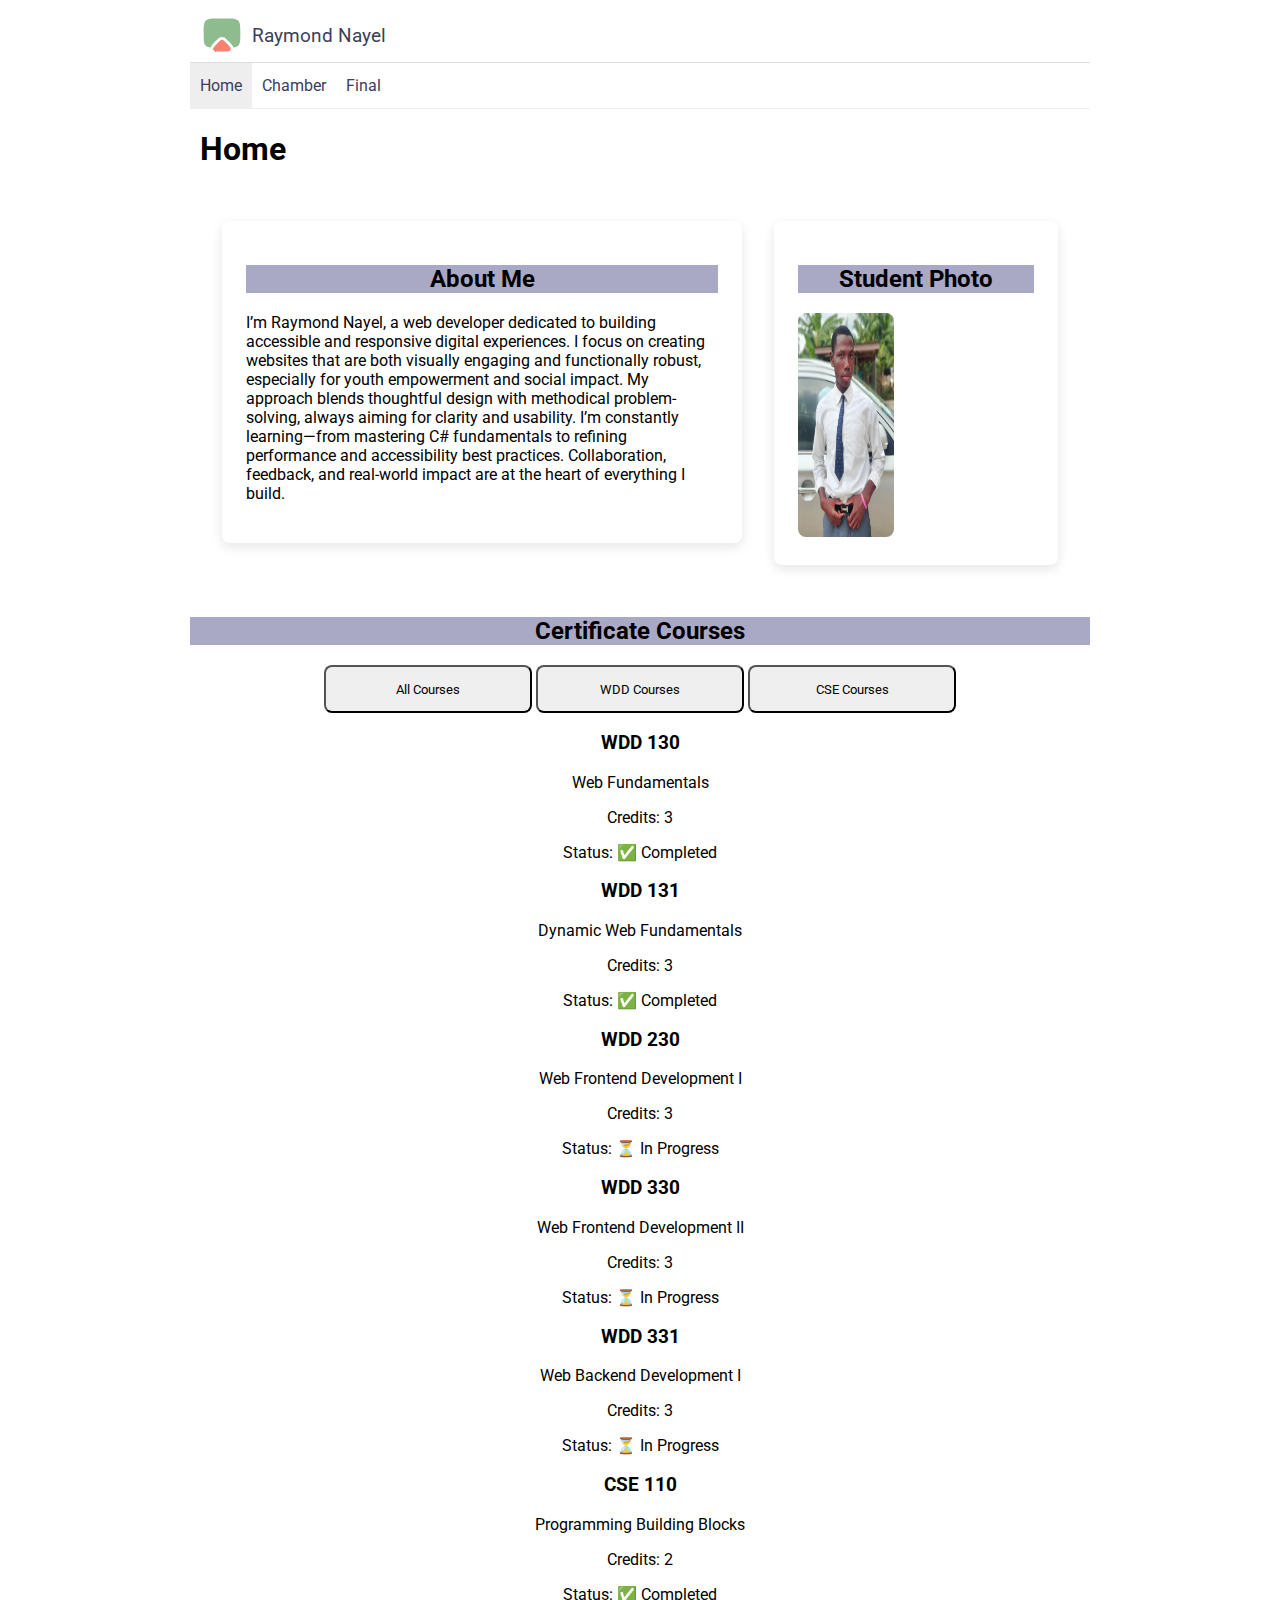
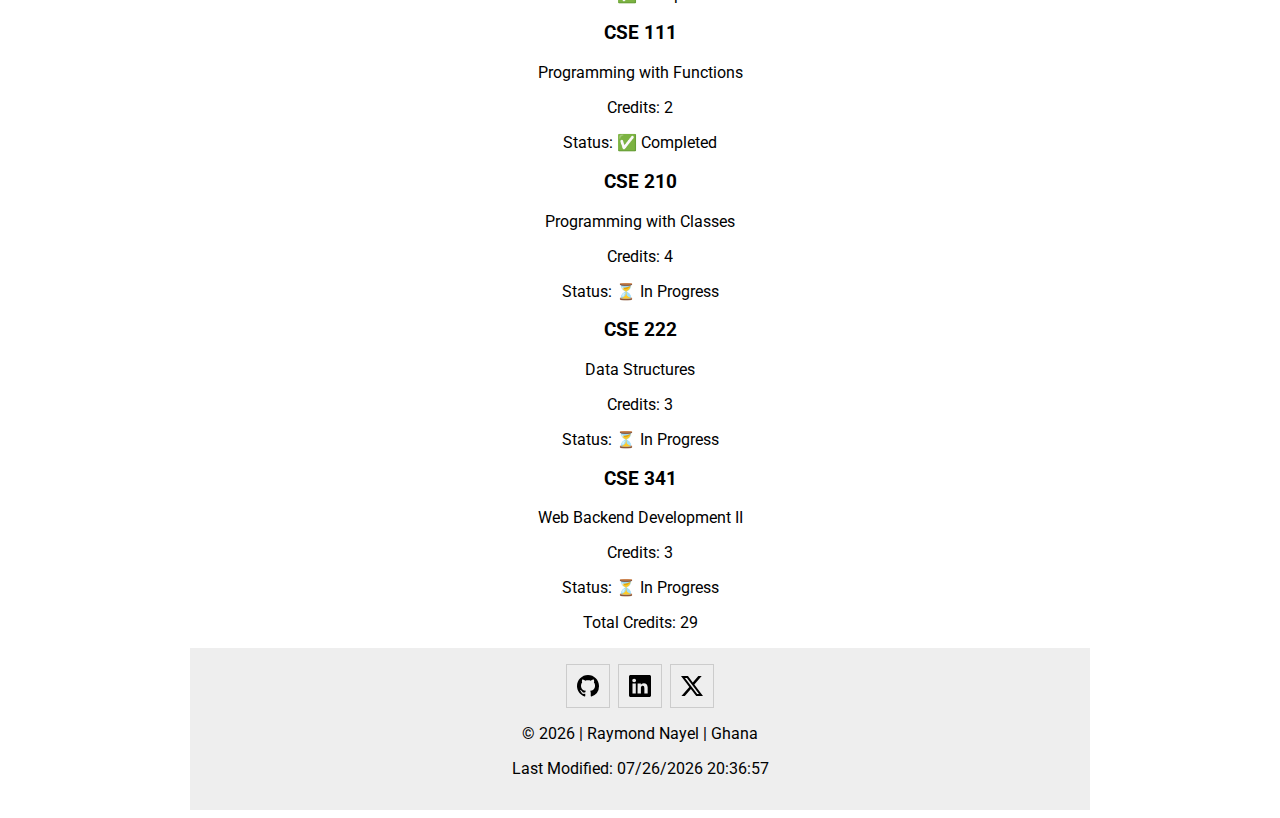
<file: index.html>
<!DOCTYPE html>
<html lang="en">
<head>
  <meta charset="UTF-8">
  <meta name="viewport" content="width=device-width, initial-scale=1.0">
  <meta name="description" content="Personal homepage for Raymond Nayel showcasing web development projects and accessibility-focused design.">
  <meta name="author" content="Raymond Nayel">
  <title>Raymond Nayel | Home</title>
  <link rel="preconnect" href="https://fonts.googleapis.com">
  <link rel="preconnect" href="https://fonts.gstatic.com" crossorigin>
  <link href="https://fonts.googleapis.com/css2?family=Roboto:ital,wght@0,100..900;1,100..900&display=swap" rel="stylesheet">
  <link rel="stylesheet" href="styles/base.css" >
  <link rel="stylesheet" href="styles/large.css" >
  <script src="scripts/index.js" defer></script>
</head>
<body>
  <header>

    <img src="images/logo.svg" alt="Site Logo" width="800" height="800">
    <span>Raymond Nayel</span>
    <button  id="ham-btn" class="hamburger">
    </button>
</header>
<nav id="nav-links" class="navigation">
    <ul>
        <li class="current"><a href="#">Home</a></li>
        <li><a href="#">Chamber</a></li>
        <li><a href="#">Final</a></li>
  </ul>
</nav>

  <main>
    <h1>Home</h1>
    <div class="about-layout">
        <section id="about">
        <h2>About Me</h2>
        <p>I’m Raymond Nayel, a web developer dedicated to building accessible and responsive digital experiences. 
            I focus on creating websites that are both visually engaging and functionally robust, especially for youth empowerment and social impact.
            My approach blends thoughtful design with methodical problem-solving, always aiming for clarity and usability.
            I’m constantly learning—from mastering C# fundamentals to refining performance and accessibility best practices.
            Collaboration, feedback, and real-world impact are at the heart of everything I build.</p>
        </section>
    
        <section id="student-photo">
            <h2>Student Photo</h2>
            <img src="images/profile.jpg" alt="Raymond Nayel working on a web project">
        </section>
    </div>

   
    <section id="certificate">
    <h2>Certificate Courses</h2>
    <div class="filters">
        <button class="filter-btn" data-type="all">All Courses</button>
        <button class="filter-btn" data-type="wdd">WDD Courses</button>
        <button class="filter-btn" data-type="cse">CSE Courses</button>
    </div>
    <div id="courseContainer"></div>
        <p id="creditTotal"></p>
    </section>
  </main>

  <footer>
    <div class="social-links">
      <a href="https://github.com/yourusername" target="_blank" aria-label="GitHub">
        <img src="images/github.svg" alt="GitHub" width="16" height="16" >
      </a>
      <a href="https://linkedin.com/in/yourusername" target="_blank" aria-label="LinkedIn">
        <img src="images/linkedin.svg" alt="LinkedIn" width="16" height="16" >
      </a>
      <a href="https://twitter.com/yourusername" target="_blank" aria-label="Twitter">
        <img src="images/twitter-x.svg" alt="Twitter" width="16" height="16" >
      </a>
    </div>

    <p>
      &copy; <span id="year"></span> | Raymond Nayel | Ghana
    </p>
    <p id="lastModified"></p>
  </footer>
  <script src="scripts/navigation.js"></script>

  

  
</body>
</html>
</file>
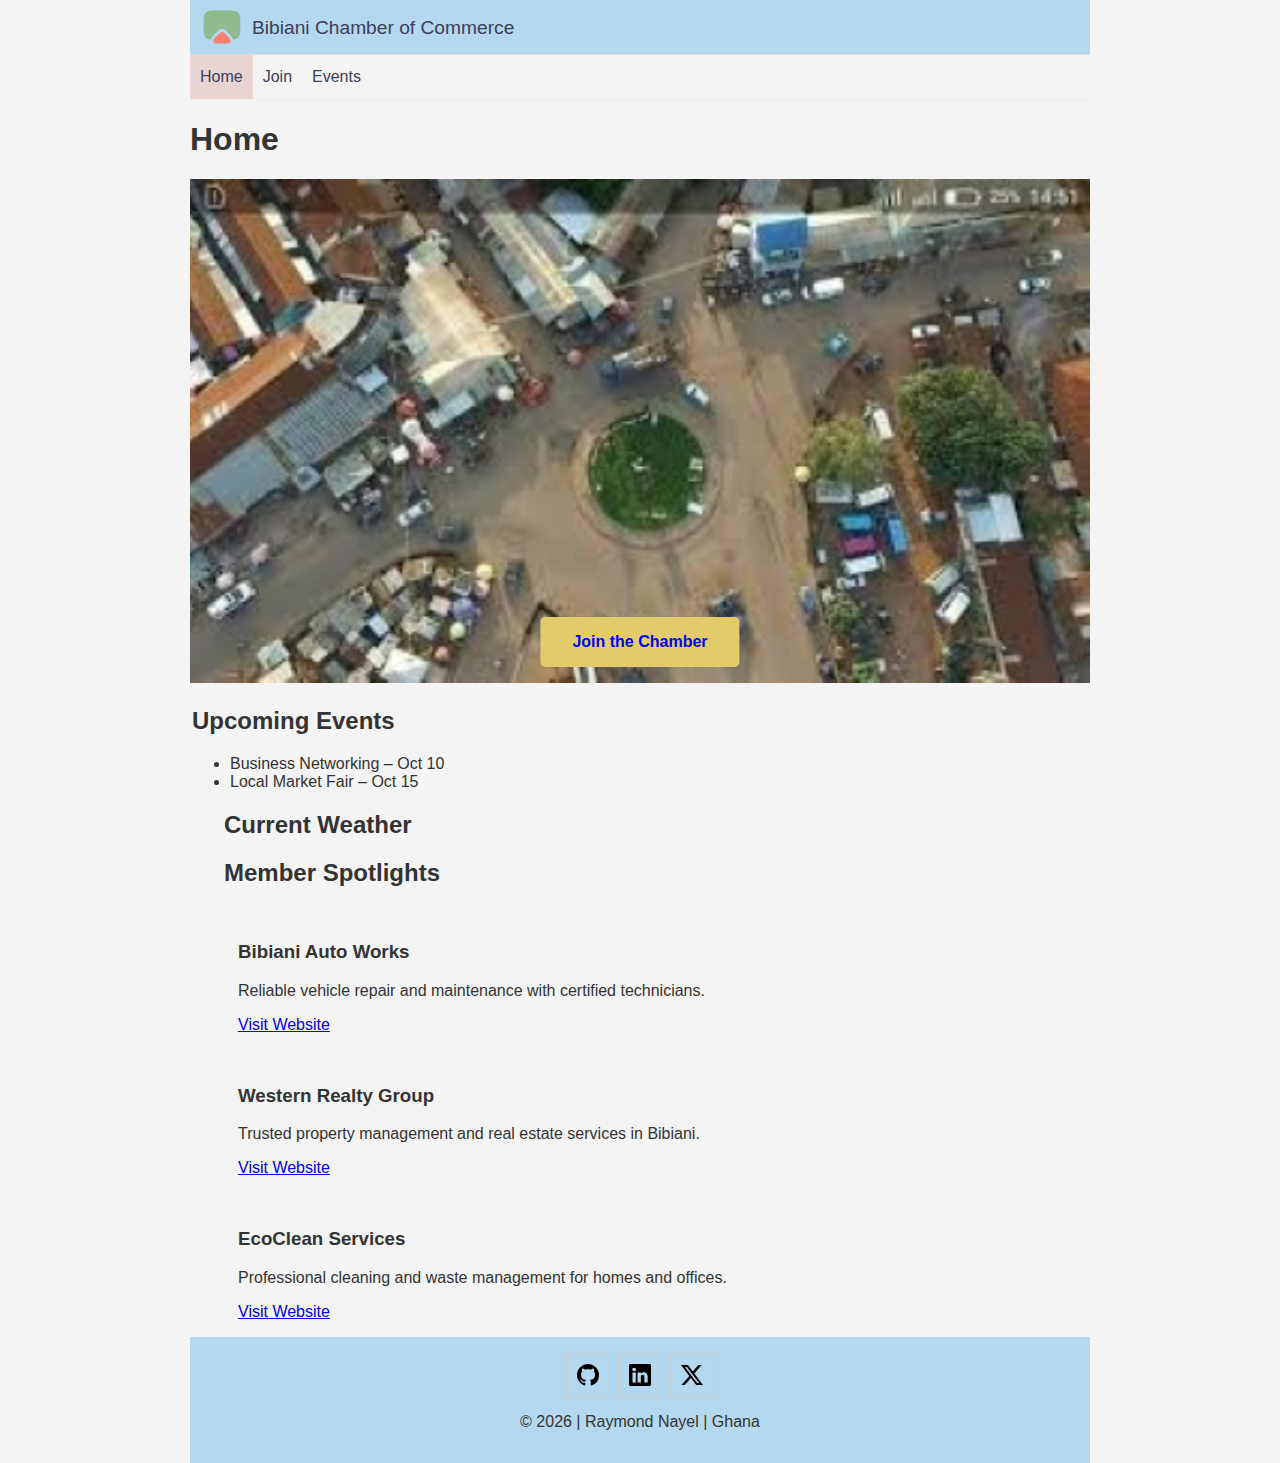
<file: chamber/index.html>
<!DOCTYPE html>
<html lang="en">
<head>
    <meta charset="UTF-8">
    <meta name="viewport" content="width=device-width, initial-scale=1.0">
    <meta  name="description" content="This is the homepage of the Bibiani of Chamber Website which displays Upcoming events, current weather, some spotlight businesses and a link for new members">
    <meta name="author" content="Raymond Nayel">
    <title>Bibiani Chamber of Commerce</title>
    <link rel="icon" href="images/hero.jpg" type="image Hero">
    <meta property="og:title" content="Bibiani Chamber Commerce homepage">
    <meta property="og:description" content="Explore our local business members and their services." >
    <meta property="og:image" content="images/">
    <meta property="og:url" content="https://raymond-debug.github.io/wdd231/chamber" >
    <link rel="stylesheet" href="styles/chamber.css">
    <link rel="stylesheet" href="styles/chamber-large.css">
</head>
<body>
    <header>
        
        <img src="images/logo.svg" alt="Site Logo" width="800" height="800">
        <span>Bibiani Chamber of Commerce</span>
        <button  id="ham-btn" class="hamburger"></button>
    </header>

    <nav class="navigation" id="nav-links">
      <ul>
        <li class="current"><a href="index.html">Home</a></li>
        <li><a href="join.html">Join</a></li>
        <li><a href="events.html">Events</a></li>
      </ul>
    </nav>

  <main>
    <h1>Home</h1>
    <section class="hero">
      <img src="images/hero.jpg" loading="lazy" alt="Bibiani Chamber Hero Image">
      <a class="cta" href="join.html">Join the Chamber</a>
    </section>

    <section class="events">
      <h2>Upcoming Events</h2>
      <ul>
        <li>Business Networking – Oct 10</li>
        <li>Local Market Fair – Oct 15</li>
      </ul>
    </section>

    <section class="weather">
      <h2>Current Weather</h2>
      <div id="weather-data"></div>
    </section>

    <section class="spotlights">
      <h2>Member Spotlights</h2>
      <div id="spotlight-container"></div>
    </section>
  </main>

  <footer>
    <div class="social-links">
      <a href="https://github.com/yourusername" target="_blank" aria-label="GitHub">
        <img src="images/github.svg" alt="GitHub" width="16" height="16" >
      </a>
      <a href="https://linkedin.com/in/yourusername" target="_blank" aria-label="LinkedIn">
        <img src="images/linkedin.svg" alt="LinkedIn" width="16" height="16" >
      </a>
      <a href="https://twitter.com/yourusername" target="_blank" aria-label="Twitter">
        <img src="images/twitter-x.svg" alt="Twitter" width="16" height="16" >
      </a>
    </div>

    <p>
      &copy; <span id="year"></span> | Raymond Nayel | Ghana
    </p>
    <p id="lastModified"></p>
  </footer>
  <script src="scripts/navigation.js"></script>

  <script src="scripts/weather.js"></script>
  
</body>
</html>
</file>
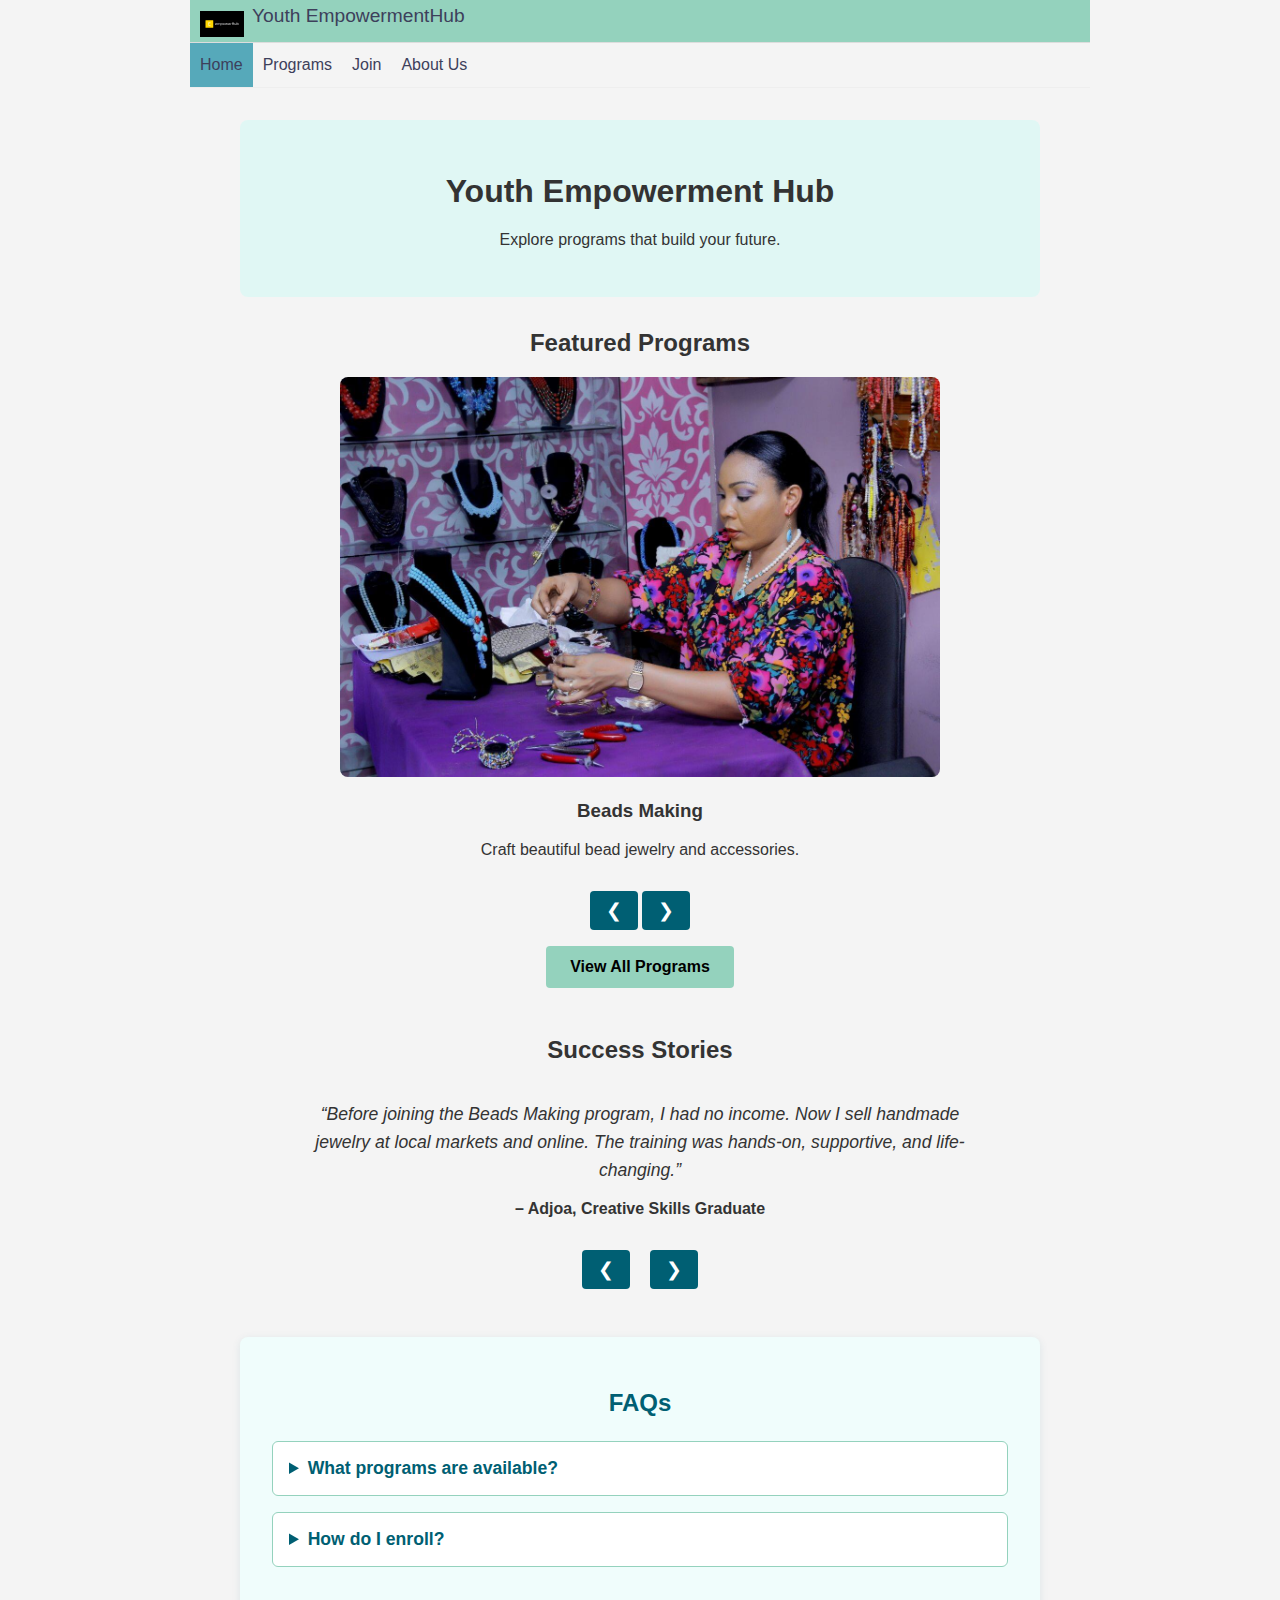
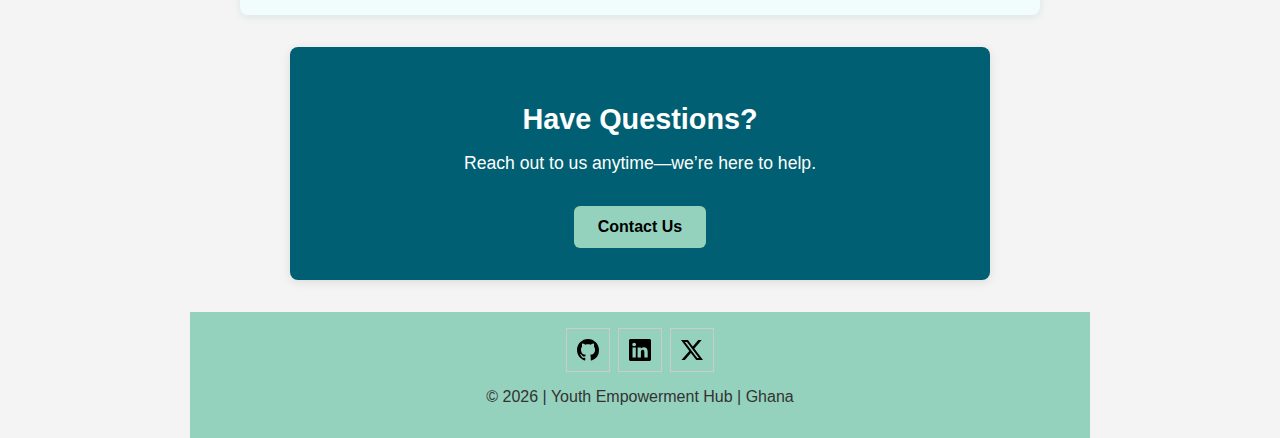
<file: project/index.html>
<!DOCTYPE html>
<html lang="en">
<head>
    <meta charset="UTF-8">
    <meta name="viewport" content="width=device-width, initial-scale=1.0">
    <meta  name="description" content="This is the homepage of the Youth Empowerment Hub Website which displays some programs we ofer, testimonials from our past students and answers to some frequently asked questions  ">
    <meta name="author" content="Raymond Nayel">
    <title>Youth Empowerment Hub</title>
    <link rel="icon" href="images/logo.svg" type="image logo">
    <meta property="og:title" content="Youth Empowerment Hub homepage">
    <meta property="og:description" content="Explore our local business members and their services." >
    <meta property="og:image" content="images/">
    <meta property="og:url" content="https://raymond-debug.github.io/wdd231/project" >
    <link rel="stylesheet" href="styles/project.css">
    <link rel="stylesheet" href="styles/project-large.css">
    <script src="scripts/main.js" defer></script>
</head>
<body>
    <header>
        
        <img src="images/logo.svg" alt="Site Logo" width="800" height="800">
        <span>Youth EmpowermentHub</span>
        <button  id="ham-btn" class="hamburger"></button>
    </header>

    <nav class="navigation" id="nav-links">
      <ul>
        <li class="current"><a href="index.html">Home</a></li>
        <li><a href="programs.html">Programs</a></li>
        <li><a href="join.html">Join</a></li>
        <li><a href="about.html">About Us</a></li>
      </ul>
    </nav>

    <main>
        <section id="visit-message"></section>

        <section class="hero">
            <h1>Youth Empowerment Hub</h1>
            <p>Explore programs that build your future.</p>
        </section>

        <section class="featured-programs">
        <h2>Featured Programs</h2>
        <div class="carousel">
            <div class="slide active">
            <img src="images/beads.webp" alt="Beads Making" />
            <h3>Beads Making</h3>
            <p>Craft beautiful bead jewelry and accessories.</p>
            </div>
            <div class="slide">
            <img src="images/cctv.webp" alt="CCTV Installation" />
            <h3>CCTV Installation</h3>
            <p>Install and configure security camera systems.</p>
            </div>
            <div class="slide">
            <img src="images/pastry.webp" alt="Pastry Arts" />
            <h3>Pastry Arts</h3>
            <p>Master baking techniques and cake decoration.</p>
            </div>
        </div>
        <div class="carousel-controls">
            <button id="prev">&#10094;</button>
            <button id="next">&#10095;</button>
        </div>
        <a href="programs.html" class="cta-button">View All Programs</a>
        </section>

        <section class="testimonials">
            <h2>Success Stories</h2>
            <div class="testimonial-carousel">
                <div class="testimonial-slide active">
                <blockquote>
                    “Before joining the Beads Making program, I had no income. Now I sell handmade jewelry at local markets and online. The training was hands-on, supportive, and life-changing.”
                </blockquote>
                <p><strong>– Adjoa, Creative Skills Graduate</strong></p>
                </div>
                <div class="testimonial-slide">
                <blockquote>
                    “The CCTV Installation course gave me the confidence to start my own security business. I’ve installed systems for schools, shops, and even government offices. It opened doors I never imagined.”
                </blockquote>
                <p><strong>– Kwesi, Technical Skills Graduate</strong></p>
                </div>
                <div class="testimonial-slide">
                <blockquote>
                    “Soap Production taught me how to turn a simple idea into a profitable business. I now supply eco-friendly soaps to hotels and salons. The mentorship and marketing tips were gold.”
                </blockquote>
                <p><strong>– Efua, Business Skills Graduate</strong></p>
                </div>
            </div>
            <div class="testimonial-controls">
                <button id="testimonial-prev">&#10094;</button>
                <button id="testimonial-next">&#10095;</button>
            </div>
        </section>

        <section class="faq">
            <h2>FAQs</h2>
            <details><summary>What programs are available?</summary><p>We offer creative, technical, and business skills training.</p></details>
            <details><summary>How do I enroll?</summary><p>Visit our join page and fill out the form.</p></details>
        </section>
        <section class="contact-teaser">
            <h2>Have Questions?</h2>
            <p>Reach out to us anytime—we’re here to help.</p>
            <a href="join.html" class="cta-button">Contact Us</a>
        </section>
    </main>

    <footer>
        <div class="social-links">
        <a href="https://github.com/yourusername" target="_blank" aria-label="GitHub">
            <img src="images/github.svg" alt="GitHub" width="16" height="16" >
        </a>
        <a href="https://linkedin.com/in/yourusername" target="_blank" aria-label="LinkedIn">
            <img src="images/linkedin.svg" alt="LinkedIn" width="16" height="16" >
        </a>
        <a href="https://twitter.com/yourusername" target="_blank" aria-label="Twitter">
            <img src="images/twitter-x.svg" alt="Twitter" width="16" height="16" >
        </a>
        </div>

        <p>
        &copy; <span id="year"></span> | Youth Empowerment Hub | Ghana
        </p>
        <p id="lastModified"></p>
    </footer> 

    <script src="scripts/navigation.js"></script>
  
</body>
</html>
</file>
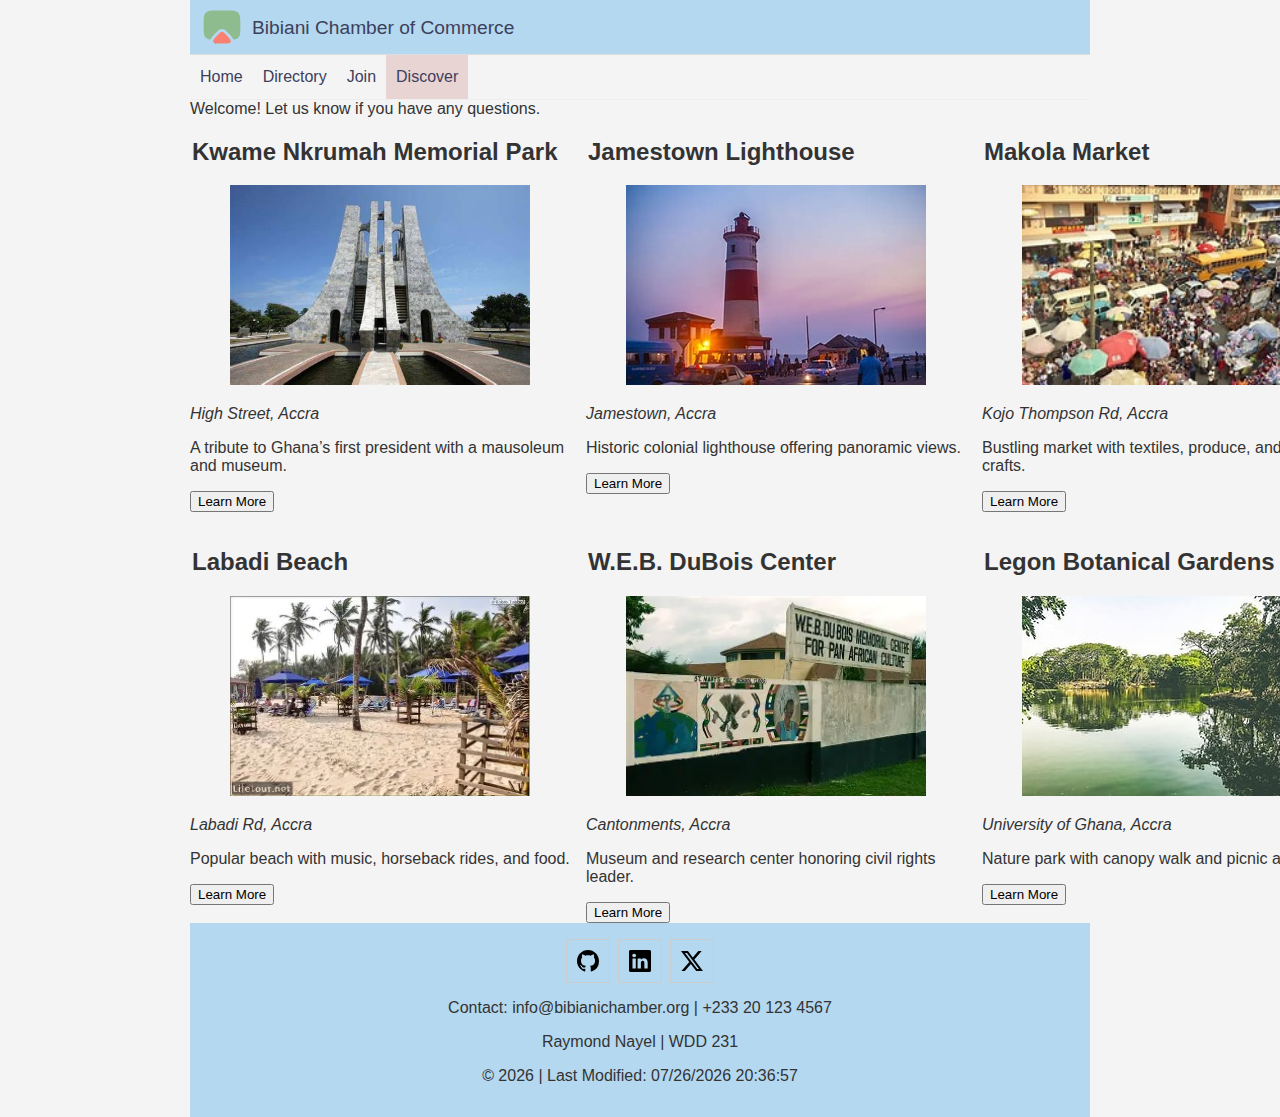
<file: chamber/discover.html>
<!DOCTYPE html>
<html lang="en">
<head>
    <meta charset="UTF-8">
    <meta name="viewport" content="width=device-width, initial-scale=1.0">
    <meta name="description" content="Discover beautiful places around Bibiani">
    <meta name="author" content="Raymond Nayel">
    <title>Join | Bibiani Chamber of Commerce</title>
    <link rel="icon" href="images/hero.jpg" type="image/jpeg">
    <meta property="og:title" content="Bibiani Chamber Commerce Discover page">
    <meta property="og:description" content="Explore beautiful places around Bibiani">
    <meta property="og:image" content="images/hero.jpg">
    <meta property="og:url" content="https://raymond-debug.github.io/wdd231/chamber" >
    <link rel="icon" href="images/logo.svg">
    <link rel="stylesheet" href="styles/chamber.css">
    <link rel="stylesheet" href="styles/chamber-large.css">
    <script src="scripts/discover.js" defer></script>
</head>
<body>
  <header>
    <img src="images/logo.svg" alt="Site Logo" width="800" height="800">
    <span>Bibiani Chamber of Commerce</span>
    <button id="ham-btn" class="hamburger"></button>
</header>
<nav class="navigation" id="nav-links" >
    <ul>
        <li><a href="index.html">Home</a></li>
        <li><a href="directory.html">Directory</a></li>
        <li><a href="join.html">Join</a></li>
        <li class="current"><a href="discover.html" class="active">Discover</a></li>
    </ul>
</nav>

    <main>
        <section id="visit-message"></section> 
        <section class="grid-container">
            
        </section>
    </main>

 <footer>
    <div class="social-links">
        <a href="https://github.com/yourusername" target="_blank" aria-label="GitHub">
            <img src="images/github.svg" alt="GitHub" width="16" height="16" >
        </a>
        <a href="https://linkedin.com/in/yourusername" target="_blank" aria-label="LinkedIn">
            <img src="images/linkedin.svg" alt="LinkedIn" width="16" height="16" >
        </a>
        <a href="https://twitter.com/yourusername" target="_blank" aria-label="Twitter">
            <img src="images/twitter-x.svg" alt="Twitter" width="16" height="16" >
        </a>
    </div>
    <p>Contact: info@bibianichamber.org | +233 20 123 4567</p>
    <p>Raymond Nayel | WDD 231</p>
    <p>&copy; <span id="year"></span> | Last Modified: <span id="last-modified"></span></p>
  </footer>
  <script src="scripts/navigation.js"></script>
</body>
</html>
</file>
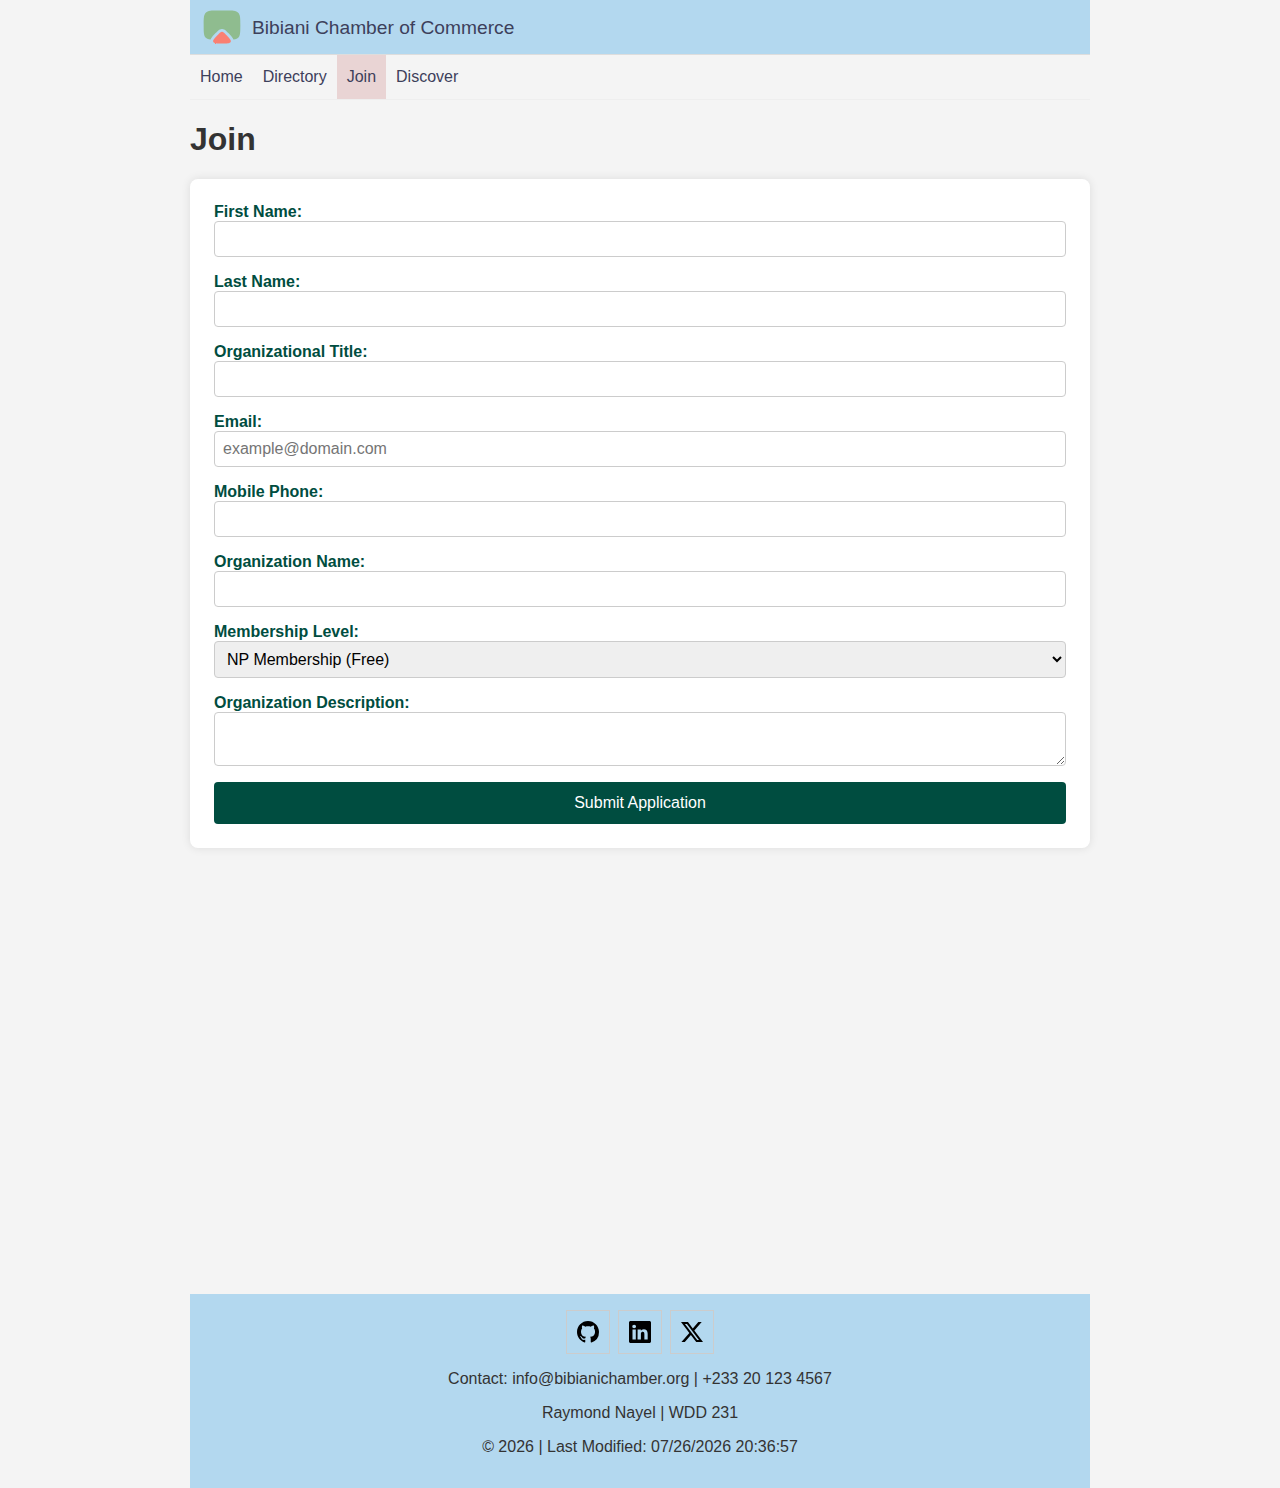
<file: chamber/join.html>
<!DOCTYPE html>
<html lang="en">
    <head>
        <meta charset="UTF-8">
        <meta name="viewport" content="width=device-width, initial-scale=1.0">
        <meta name="description" content="Join the Bibiani Chamber of Commerce">
        <meta name="author" content="Raymond Nayel">
        <title>Join | Bibiani Chamber of Commerce</title>
        <link rel="icon" href="images/hero.jpg" type="image/jpeg">
        <meta property="og:title" content="Bibiani Chamber Commerce homepage">
        <meta property="og:description" content="Explore our local business members and their services." >
        <meta property="og:image" content="images/hero.jpg">
        <meta property="og:url" content="https://raymond-debug.github.io/wdd231/chamber" >
        <link rel="icon" href="images/logo.svg">
        <link rel="stylesheet" href="styles/chamber.css">
        <link rel="stylesheet" href="styles/chamber-large.css">
        <script src="scripts/join.js" defer></script>
</head>
<body>
  <header>
    <img src="images/logo.svg" alt="Site Logo" width="800" height="800">
    <span>Bibiani Chamber of Commerce</span>
    <button id="ham-btn" class="hamburger"></button>
</header>
<nav class="navigation" id="nav-links" >
    <ul>
        <li><a href="index.html">Home</a></li>
        <li><a href="directory.html">Directory</a></li>
        <li class="current"><a href="join.html" class="active">Join</a></li>
        <li><a href="discover.html">Discover</a></li>
    </ul>
</nav>

<main class="form-layout">
    <h1>Join</h1>
    <form method="get" action="thankyou.html">
      <label>
        First Name:
        <input type="text" name="fname" required title="First Name" autocomplete="given-name">
      </label>

      <label>
        Last Name:
        <input type="text" name="lname" required title="Last Name" autocomplete="family-name">
      </label>

      <label>
        Organizational Title:
        <input type="text" name="orgtitle" title="Organizational Title" autocomplete="organization-title"
               pattern="[A-Za-z\s\-]{7,}">
      </label>

      <label>
        Email:
        <input type="email" name="email" required title="Email Address" autocomplete="email"
               placeholder="example@domain.com">
      </label>

      <label>
        Mobile Phone:
        <input type="tel" name="phone" required title="Mobile Phone" autocomplete="tel">
      </label>

      <label>
        Organization Name:
        <input type="text" name="orgname" required title="Organization Name" autocomplete="organization">
      </label>

      <label>
        Membership Level:
        <select name="membership" title="Membership Level">
            <option value="np">NP Membership (Free)</option>
            <option value="bronze">Bronze Membership</option>
            <option value="silver">Silver Membership</option>
            <option value="gold">Gold Membership</option>
        </select>
        </label>

        <label>
            Organization Description:
            <textarea name="description" title="Organization Description"></textarea>
        </label>

        <input type="hidden" name="timestamp" id="timestamp">

        <input type="submit" value="Submit Application">
    </form>

    <aside class="membership-cards">
        <div class="card np" onclick="openModal('np-modal')">
            <h3>NP Membership</h3>
            <a href="#">Learn More</a>
        </div>
        <div class="card bronze" onclick="openModal('bronze-modal')">
            <h3>Bronze Membership</h3>
            <a href="#">Learn More</a>
        </div>
        <div class="card silver" onclick="openModal('silver-modal')">
            <h3>Silver Membership</h3>
            <a href="#">Learn More</a>
        </div>
        <div class="card gold" onclick="openModal('gold-modal')">
            <h3>Gold Membership</h3>
            <a href="#">Learn More</a>
        </div>
    </aside>

    <!-- Modals -->
    <div id="np-modal" class="modal">
      <div class="modal-content">
        <span class="close" onclick="closeModal('np-modal')">&times;</span>
        <h2>NP Membership Benefits</h2>
        <p>Free membership for non-profits. Includes event access and basic listings.</p>
      </div>
    </div>

    <div id="bronze-modal" class="modal">
      <div class="modal-content">
        <span class="close" onclick="closeModal('bronze-modal')">&times;</span>
        <h2>Bronze Membership Benefits</h2>
        <p>Includes training sessions, event discounts, and homepage mentions.</p>
      </div>
    </div>

    <div id="silver-modal" class="modal">
      <div class="modal-content">
        <span class="close" onclick="closeModal('silver-modal')">&times;</span>
        <h2>Silver Membership Benefits</h2>
        <p>All Bronze benefits plus spotlight advertising and premium listings.</p>
      </div>
    </div>

    <div id="gold-modal" class="modal">
      <div class="modal-content">
        <span class="close" onclick="closeModal('gold-modal')">&times;</span>
        <h2>Gold Membership Benefits</h2>
        <p>All Silver benefits plus exclusive event invites and top-tier promotion.</p>
      </div>
    </div>
  </main>

  <footer>
    <div class="social-links">
        <a href="https://github.com/yourusername" target="_blank" aria-label="GitHub">
            <img src="images/github.svg" alt="GitHub" width="16" height="16" >
        </a>
        <a href="https://linkedin.com/in/yourusername" target="_blank" aria-label="LinkedIn">
            <img src="images/linkedin.svg" alt="LinkedIn" width="16" height="16" >
        </a>
        <a href="https://twitter.com/yourusername" target="_blank" aria-label="Twitter">
            <img src="images/twitter-x.svg" alt="Twitter" width="16" height="16" >
        </a>
    </div>
    <p>Contact: info@bibianichamber.org | +233 20 123 4567</p>
    <p>Raymond Nayel | WDD 231</p>
    <p>&copy; <span id="year"></span> | Last Modified: <span id="last-modified"></span></p>
  </footer>
  <script src="scripts/navigation.js"></script>
</body>
</html>
</file>
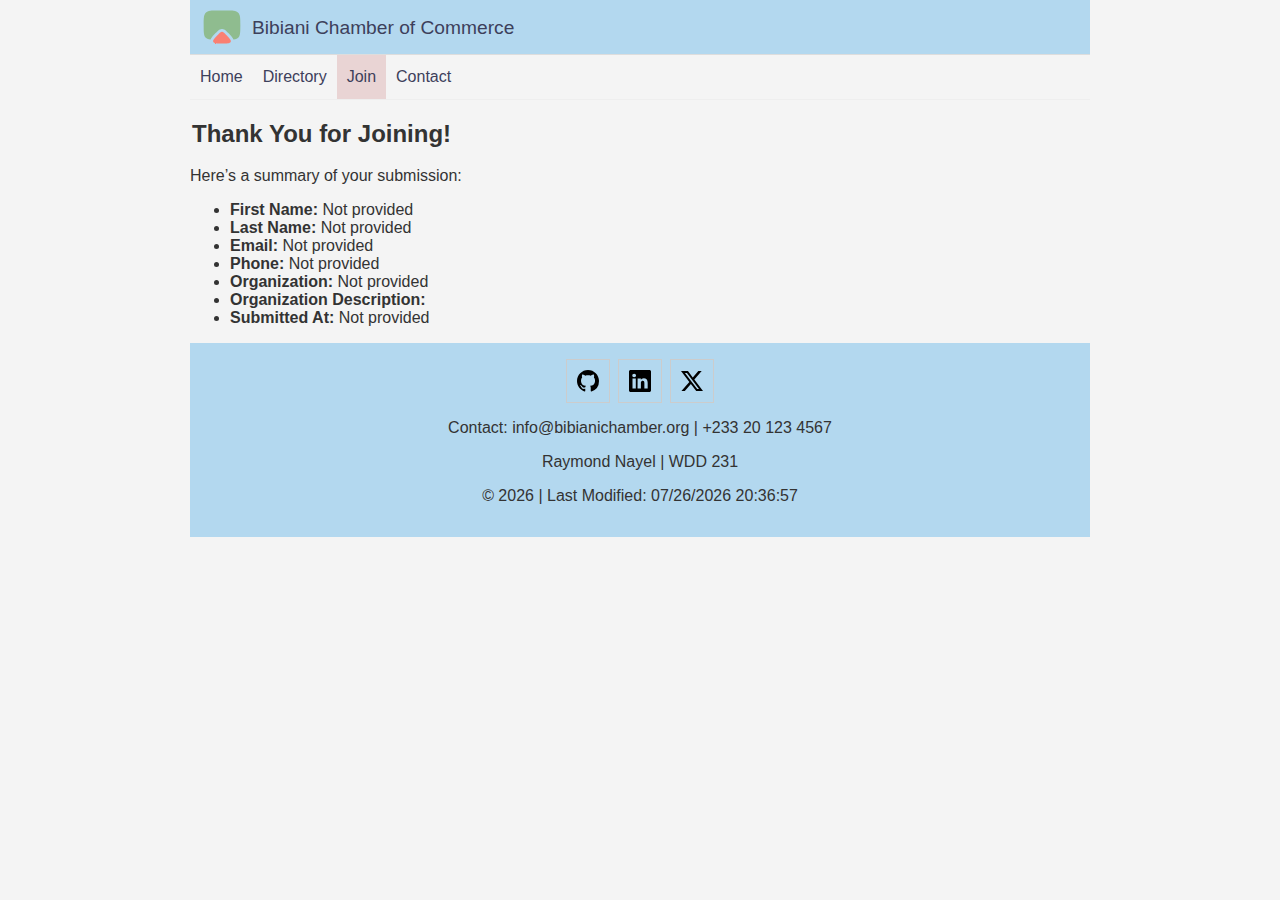
<file: chamber/thankyou.html>
<!DOCTYPE html>
<html lang="en">
    <head>
        <meta charset="UTF-8">
        <meta name="viewport" content="width=device-width, initial-scale=1.0">
        <meta name="description" content="Join the Bibiani Chamber of Commerce">
        <meta name="author" content="Raymond Nayel">
        <title>Join | Bibiani Chamber of Commerce</title>
        <link rel="icon" href="images/hero.jpg"type="image Hero">
        <meta property="og:title" content="Bibiani Chamber Commerce homepage">
        <meta property="og:description" content="Explore our local business members and their services." >
        <meta property="og:image" content="images/">
        <meta property="og:url" content="https://raymond-debug.github.io/wdd231/chamber" >
        <link rel="icon" href="images/logo.svg">
        <link rel="stylesheet" href="styles/chamber.css">
        <link rel="stylesheet" href="styles/chamber-large.css">
        <script src="scripts/join.js" defer></script>
</head>
<body>
    <header>
        <img src="images/logo.svg" alt="Site Logo" width="800" height="800">
        <span>Bibiani Chamber of Commerce</span>
        <button id="ham-btn" class="hamburger"></button>
    </header>
    <nav class="navigation" id="nav-links" >
        <ul>
            <li><a href="index.html">Home</a></li>
            <li><a href="directory.html">Directory</a></li>
            <li class="current"><a href="join.html" class="active">Join</a></li>
            <li><a href="contact.html">Contact</a></li>
        </ul>
    </nav>
    <main>
        <h2>Thank You for Joining!</h2>
        <p>Here’s a summary of your submission:</p>
        <ul>
            <li><strong>First Name:</strong> <span id="fname"></span></li>
            <li><strong>Last Name:</strong> <span id="lname"></span></li>
            <li><strong>Email:</strong> <span id="email"></span></li>
            <li><strong>Phone:</strong> <span id="phone"></span></li>
            <li><strong>Organization:</strong> <span id="orgname"></span></li>
            <li><strong>Organization Description:</strong> <span id="description"></span></li>
            <li><strong>Submitted At:</strong> <span id="timestamp"></span></li>
        </ul>
    </main>
    <footer>
        <div class="social-links">
            <a href="https://github.com/yourusername" target="_blank" aria-label="GitHub">
                <img src="images/github.svg" alt="GitHub" width="16" height="16" >
            </a>
            <a href="https://linkedin.com/in/yourusername" target="_blank" aria-label="LinkedIn">
                <img src="images/linkedin.svg" alt="LinkedIn" width="16" height="16" >
            </a>
            <a href="https://twitter.com/yourusername" target="_blank" aria-label="Twitter">
                <img src="images/twitter-x.svg" alt="Twitter" width="16" height="16" >
            </a>
        </div>
        <p>Contact: info@bibianichamber.org | +233 20 123 4567</p>
        <p>Raymond Nayel | WDD 231</p>
        <p>&copy; <span id="year"></span> | Last Modified: <span id="last-modified"></span></p>
    </footer>
    <script src="scripts/navigation.js"></script>
</body>
</html>
</file>
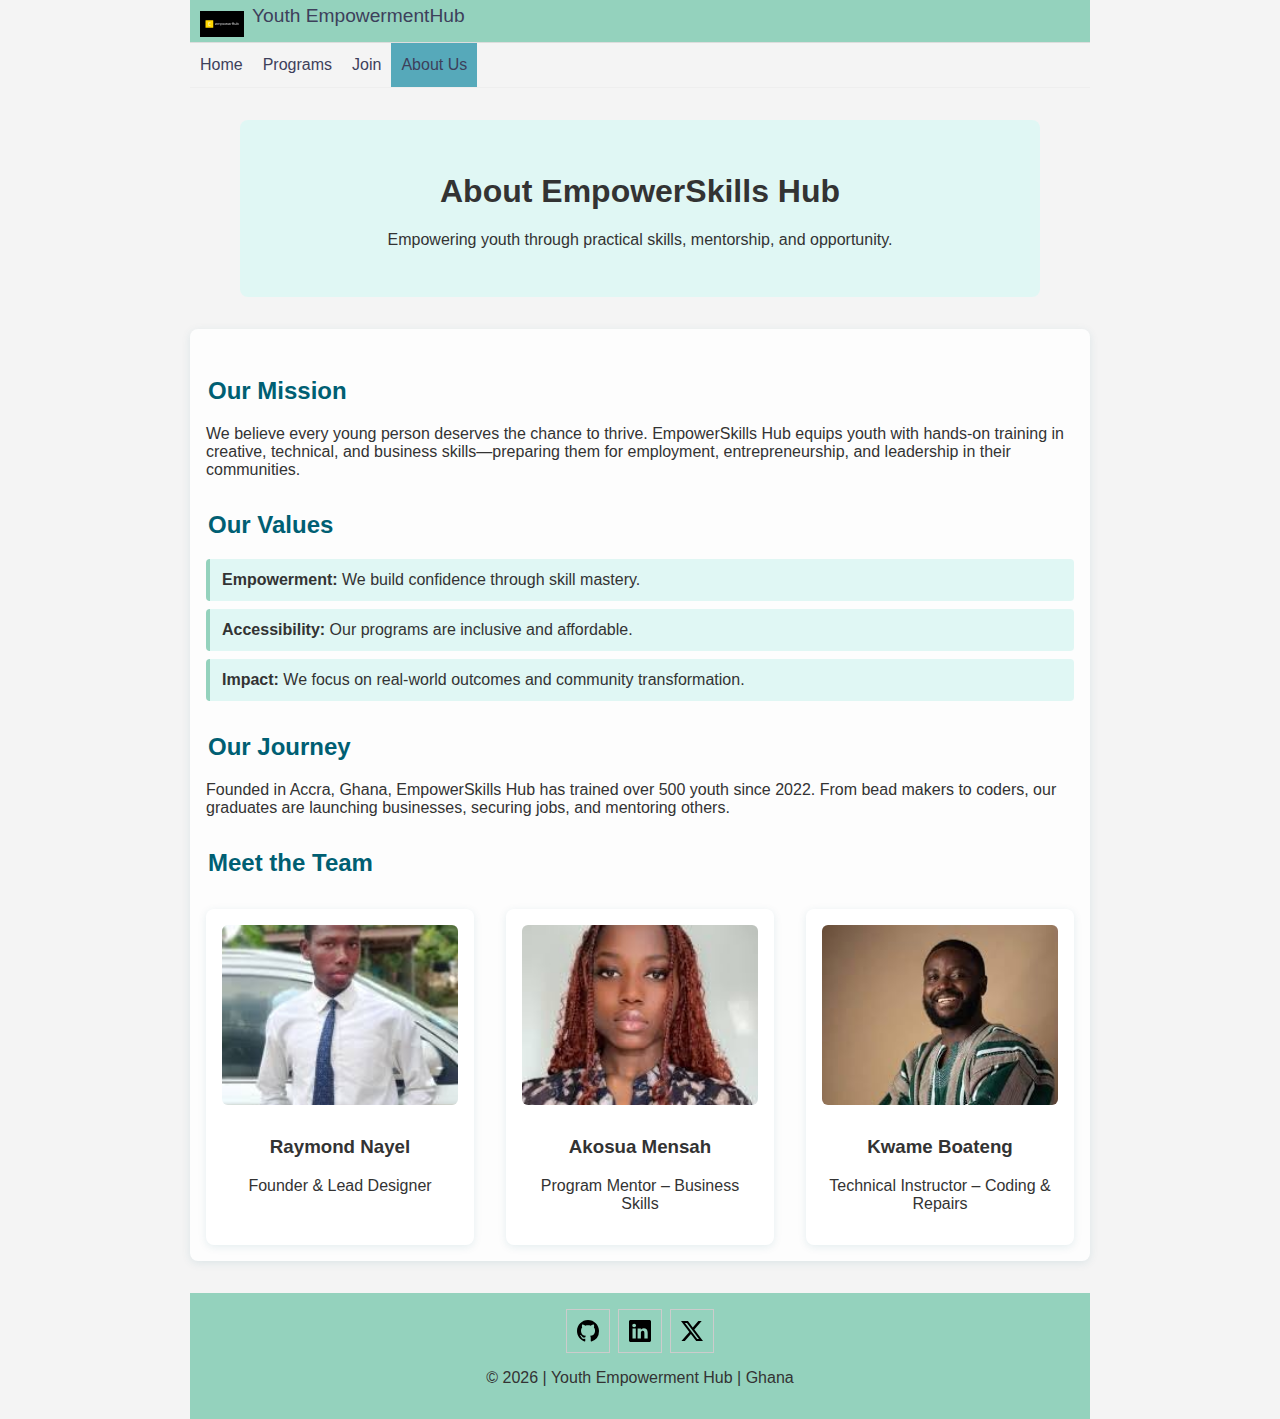
<file: project/about.html>
<!DOCTYPE html>
<html lang="en">
<head>
    <meta charset="UTF-8">
    <meta name="viewport" content="width=device-width, initial-scale=1.0">
    <meta  name="description" content="This is the About Us page of the Youth Empowerment Hub Website which displays our mission, vision and something small about our team of learders who are behind thi program">
    <meta name="author" content="Raymond Nayel">
    <title>Youth Empowerment Hub</title>
    <link rel="icon" href="images/logo.svg" type="image logo">
    <meta property="og:title" content="Youth Empowerment Hub About page">
    <meta property="og:description" content="Learn more about us and our Mission for all youth, meet our team and what they do to support this initiative" >
    <meta property="og:image" content="images/">
    <meta property="og:url" content="https://raymond-debug.github.io/wdd231/project" >
    <link rel="stylesheet" href="styles/project.css">
    <link rel="stylesheet" href="styles/project-large.css">

</head>
<body>
    <header>
        
        <img src="images/logo.svg" alt="Site Logo" width="800" height="800">
        <span>Youth EmpowermentHub</span>
        <button  id="ham-btn" class="hamburger"></button>
    </header>

    <nav class="navigation" id="nav-links">
      <ul>
        <li><a href="index.html">Home</a></li>
        <li><a href="programs.html">Programs</a></li>
        <li><a href="join.html">Join</a></li>
        <li class="current"><a href="about.html">About Us</a></li>
      </ul>
    </nav>
    <main>
        <section class="hero">
        <h1>About EmpowerSkills Hub</h1>
        <p>Empowering youth through practical skills, mentorship, and opportunity.</p>
        </section>

        <section class="about-content">
        <h2>Our Mission</h2>
        <p>We believe every young person deserves the chance to thrive. EmpowerSkills Hub equips youth with hands-on training in creative, technical, and business skills—preparing them for employment, entrepreneurship, and leadership in their communities.</p>

        <h2>Our Values</h2>
        <ul>
            <li><strong>Empowerment:</strong> We build confidence through skill mastery.</li>
            <li><strong>Accessibility:</strong> Our programs are inclusive and affordable.</li>
            <li><strong>Impact:</strong> We focus on real-world outcomes and community transformation.</li>
        </ul>
    <h2>Our Journey</h2>
        <p>Founded in Accra, Ghana, EmpowerSkills Hub has trained over 500 youth since 2022. From bead makers to coders, our graduates are launching businesses, securing jobs, and mentoring others.</p>

        <h2>Meet the Team</h2>
        <div class="team-grid">
            <div class="team-card">
            <img src="images/raymond.webp" alt="Raymond Nayel" />
            <h3>Raymond Nayel</h3>
            <p>Founder & Lead Designer</p>
            </div>
            <div class="team-card">
            <img src="images/mentor.webp" alt="Program Mentor" />
            <h3>Akosua Mensah</h3>
            <p>Program Mentor – Business Skills</p>
            </div>
            <div class="team-card">
            <img src="images/instructor.webp" alt="Technical Instructor" />
            <h3>Kwame Boateng</h3>
            <p>Technical Instructor – Coding & Repairs</p>
            </div>
        </div>
        </section>
    </main>

   <footer>
        <div class="social-links">
        <a href="https://github.com/yourusername" target="_blank" aria-label="GitHub">
            <img src="images/github.svg" alt="GitHub" width="16" height="16" >
        </a>
        <a href="https://linkedin.com/in/yourusername" target="_blank" aria-label="LinkedIn">
            <img src="images/linkedin.svg" alt="LinkedIn" width="16" height="16" >
        </a>
        <a href="https://twitter.com/yourusername" target="_blank" aria-label="Twitter">
            <img src="images/twitter-x.svg" alt="Twitter" width="16" height="16" >
        </a>
        </div>

        <p>
        &copy; <span id="year"></span> | Youth Empowerment Hub | Ghana
        </p>
        <p id="lastModified"></p>
    </footer>

    <script src="scripts/navigation.js"></script>
  
</body>
</html>
</file>
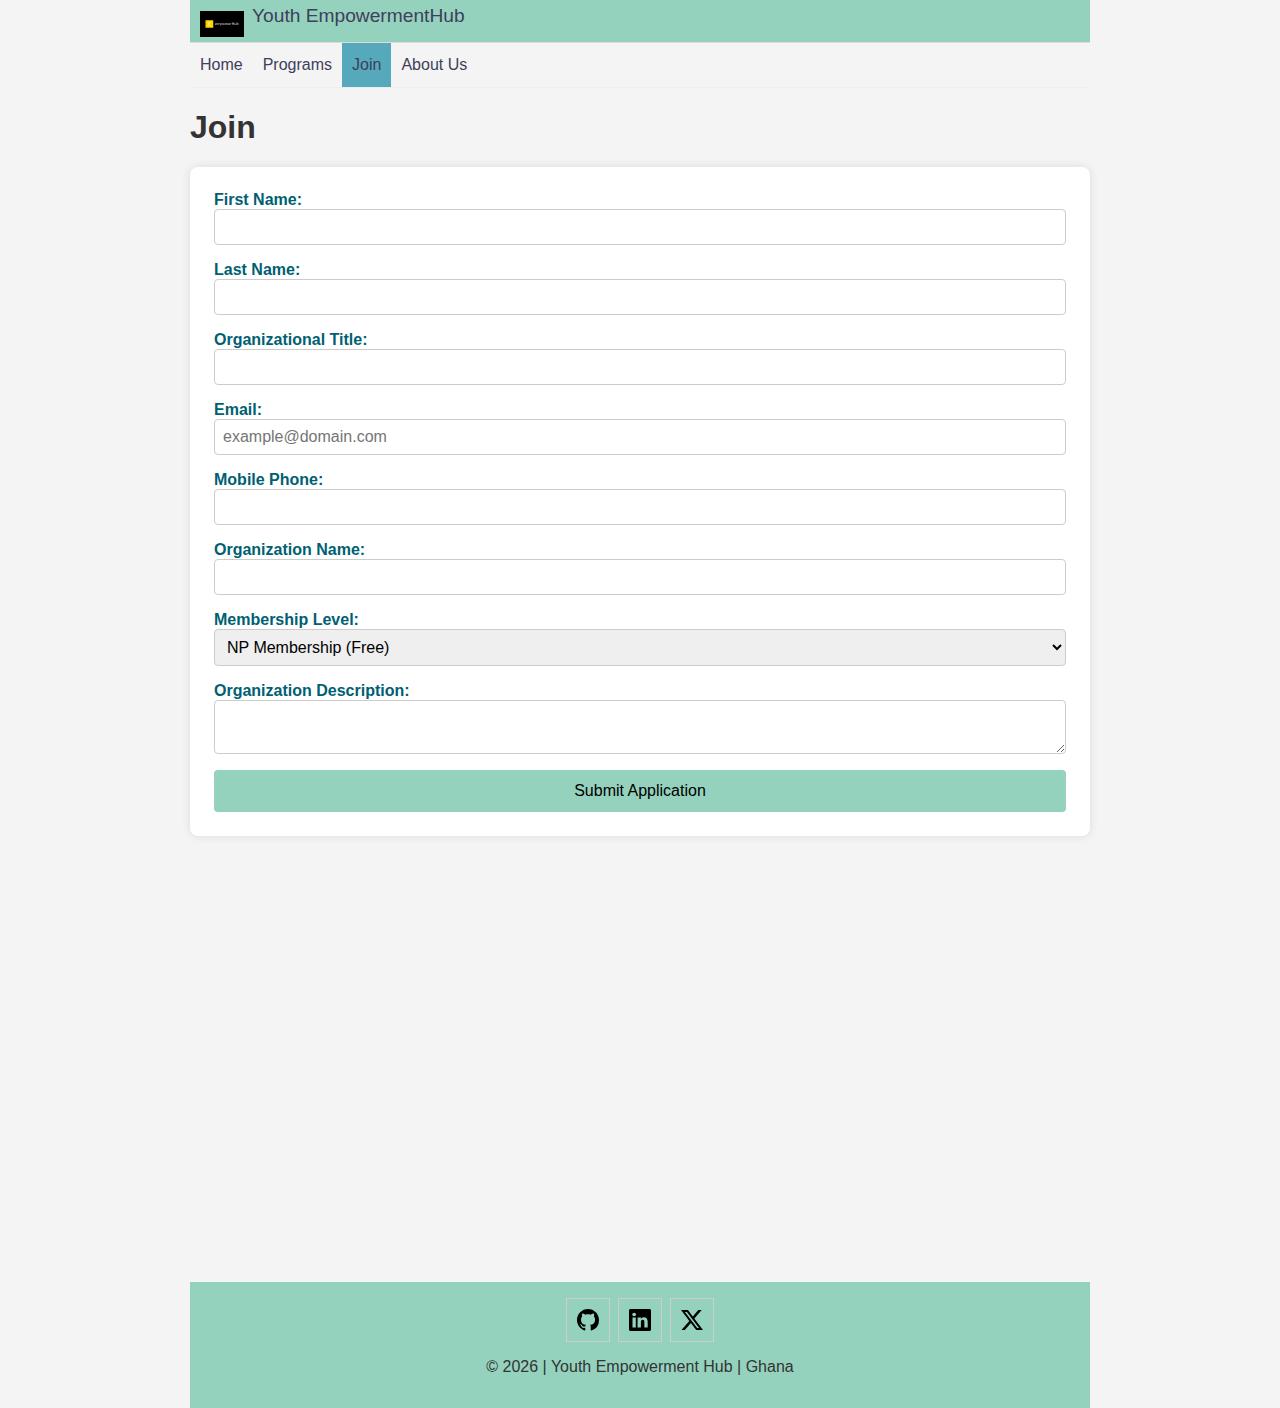
<file: project/join.html>
<!DOCTYPE html>
<html lang="en">
<head>
    <meta charset="UTF-8">
    <meta name="viewport" content="width=device-width, initial-scale=1.0">
    <meta  name="description" content="This is the join page of the Youth EmpowermentHub website which collects all user details , submit them, displays various membership types and details">
    <meta name="author" content="Raymond Nayel">
    <title>Youth Empowerment Empowerment Hub</title>
    <link rel="icon" href="images/logo.svg" type="image logo">
    <meta property="og:title" content="Youth Empowerment Hub Join page">
    <meta property="og:description" content="Fill out the forms and choose the type of membertship package you want " >
    <meta property="og:image" content="images/">
    <meta property="og:url" content="https://raymond-debug.github.io/wdd231/project" >
    <link rel="stylesheet" href="styles/project.css">
    <link rel="stylesheet" href="styles/project-large.css">
    <script src="scripts/join.js" defer></script>
</head>
<body>
    <header>
        
        <img src="images/logo.svg" alt="Site Logo" width="800" height="800">
        <span>Youth EmpowermentHub</span>
        <button  id="ham-btn" class="hamburger"></button>
    </header>

    <nav class="navigation" id="nav-links">
      <ul>
        <li><a href="index.html">Home</a></li>
        <li><a href="programs.html">Programs</a></li>
        <li class="current"><a href="join.html">Join</a></li>
        <li><a href="about.html">About Us</a></li>
      </ul>
    </nav>
    <main class="form-layout">
        <h1>Join</h1>
        <form method="get" action="thankyou.html">
        <label>
            First Name:
            <input type="text" name="fname" required title="First Name" autocomplete="given-name">
        </label>

        <label>
            Last Name:
            <input type="text" name="lname" required title="Last Name" autocomplete="family-name">
        </label>

        <label>
            Organizational Title:
            <input type="text" name="orgtitle" title="Organizational Title" autocomplete="organization-title"
                pattern="[A-Za-z\s\-]{7,}">
        </label>

        <label>
            Email:
            <input type="email" name="email" required title="Email Address" autocomplete="email"
                placeholder="example@domain.com">
        </label>

        <label>
            Mobile Phone:
            <input type="tel" name="phone" required title="Mobile Phone" autocomplete="tel">
        </label>

        <label>
            Organization Name:
            <input type="text" name="orgname" required title="Organization Name" autocomplete="organization">
        </label>

        <label>
            Membership Level:
            <select name="membership" title="Membership Level">
                <option value="np">NP Membership (Free)</option>
                <option value="bronze">Bronze Membership</option>
                <option value="silver">Silver Membership</option>
                <option value="gold">Gold Membership</option>
            </select>
            </label>

            <label>
                Organization Description:
                <textarea name="description" title="Organization Description"></textarea>
            </label>

            <input type="hidden" name="timestamp" id="timestamp">

            <input type="submit" value="Submit Application">
        </form>

        <aside class="membership-cards">
            <div class="card np" onclick="openModal('np-modal')">
                <h3>NP Membership</h3>
                <a href="#">Learn More</a>
            </div>
            <div class="card bronze" onclick="openModal('bronze-modal')">
                <h3>Bronze Membership</h3>
                <a href="#">Learn More</a>
            </div>
            <div class="card silver" onclick="openModal('silver-modal')">
                <h3>Silver Membership</h3>
                <a href="#">Learn More</a>
            </div>
            <div class="card gold" onclick="openModal('gold-modal')">
                <h3>Gold Membership</h3>
                <a href="#">Learn More</a>
            </div>
        </aside>

        <!-- Modals -->
        <div id="np-modal" class="modal">
        <div class="modal-content">
            <span class="close" onclick="closeModal('np-modal')">&times;</span>
            <h2>NP Membership Benefits</h2>
            <p>Free membership for non-profits. Includes event access and basic listings.</p>
        </div>
        </div>

        <div id="bronze-modal" class="modal">
        <div class="modal-content">
            <span class="close" onclick="closeModal('bronze-modal')">&times;</span>
            <h2>Bronze Membership Benefits</h2>
            <p>Includes training sessions, event discounts, and homepage mentions.</p>
        </div>
        </div>

        <div id="silver-modal" class="modal">
        <div class="modal-content">
            <span class="close" onclick="closeModal('silver-modal')">&times;</span>
            <h2>Silver Membership Benefits</h2>
            <p>All Bronze benefits plus spotlight advertising and premium listings.</p>
        </div>
        </div>

        <div id="gold-modal" class="modal">
        <div class="modal-content">
            <span class="close" onclick="closeModal('gold-modal')">&times;</span>
            <h2>Gold Membership Benefits</h2>
            <p>All Silver benefits plus exclusive event invites and top-tier promotion.</p>
        </div>
        </div>
    </main>
    <footer>
        <div class="social-links">
        <a href="https://github.com/yourusername" target="_blank" aria-label="GitHub">
            <img src="images/github.svg" alt="GitHub" width="16" height="16" >
        </a>
        <a href="https://linkedin.com/in/yourusername" target="_blank" aria-label="LinkedIn">
            <img src="images/linkedin.svg" alt="LinkedIn" width="16" height="16" >
        </a>
        <a href="https://twitter.com/yourusername" target="_blank" aria-label="Twitter">
            <img src="images/twitter-x.svg" alt="Twitter" width="16" height="16" >
        </a>
        </div>

        <p>
        &copy; <span id="year"></span> | Youth Empowerment Hub | Ghana
        </p>
        <p id="lastModified"></p>
    </footer>

    <script src="scripts/navigation.js"></script>
  
</body>
</html>
</file>
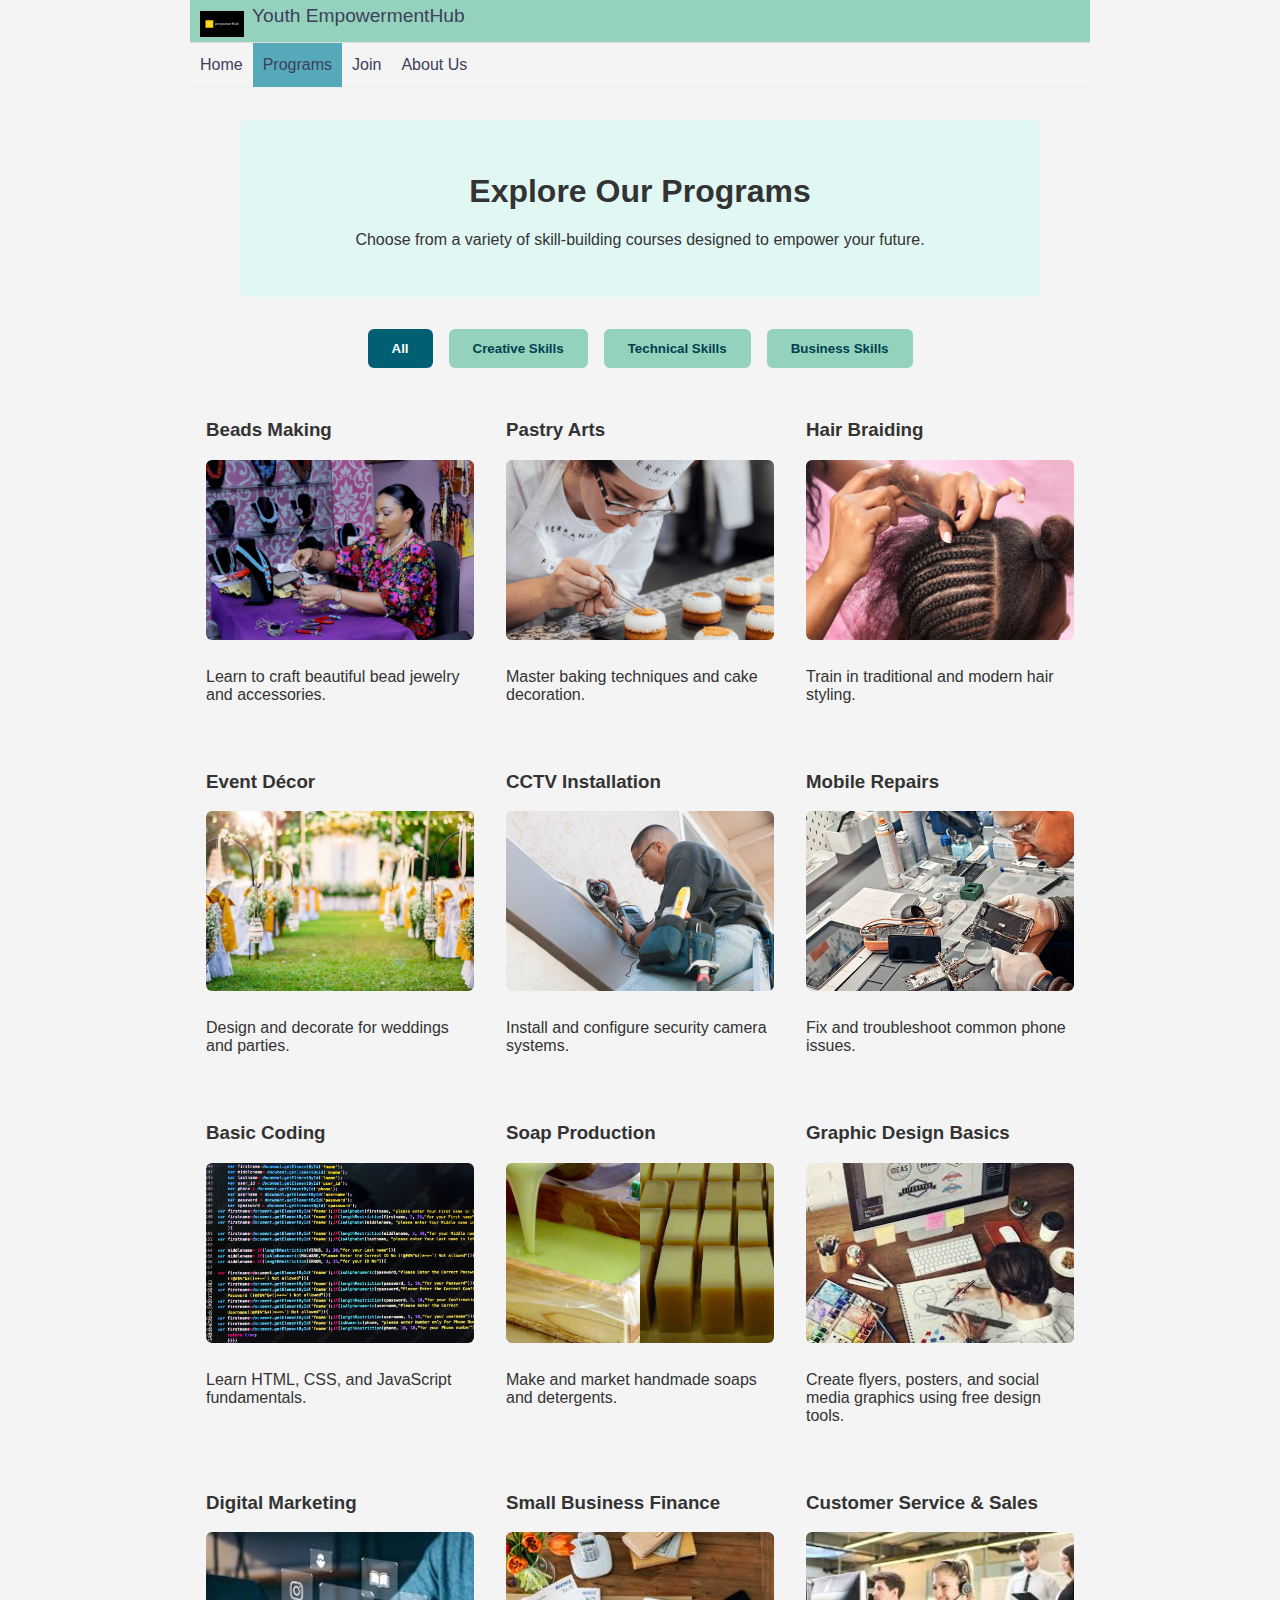
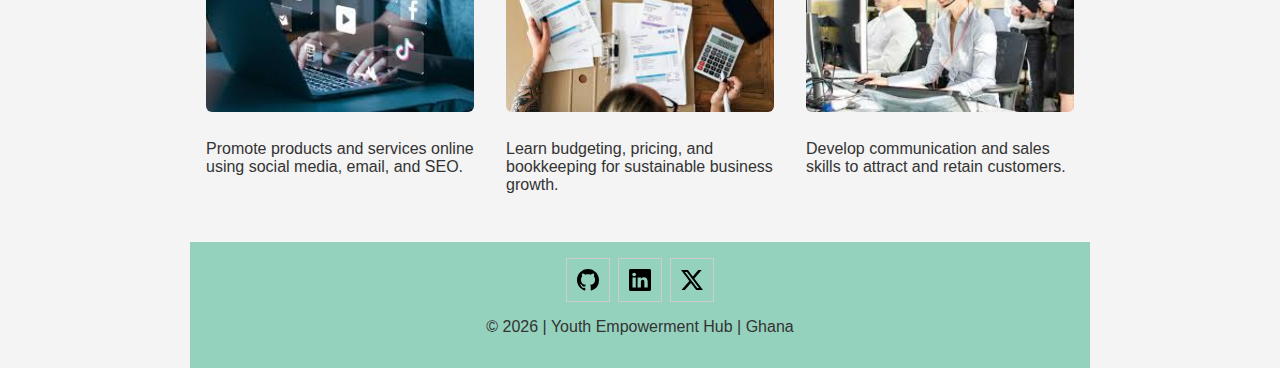
<file: project/programs.html>
<!DOCTYPE html>
<html lang="en">
<head>
    <meta charset="UTF-8">
    <meta name="viewport" content="width=device-width, initial-scale=1.0">
    <meta  name="description" content="This is the programs page of the Youth Empowerment Hub Website which displays available programs users can choose from, and some categories of programs to select from">
    <meta name="author" content="Raymond Nayel">
    <title>Youth Empowerment Hub</title>
    <link rel="icon" href="images/logo.svg" type="image logo">
    <meta property="og:title" content="Youth Empowerment Hub Programs page">
    <meta property="og:description" content="Displays all available frograms and some categories of programs we have on our website">
    <meta property="og:image" content="images/">
    <meta property="og:url" content="https://raymond-debug.github.io/wdd231/project" >
    <link rel="stylesheet" href="styles/project.css">
    <link rel="stylesheet" href="styles/project-large.css" media="screen and (min-width: 641px)">
    <script type="module" src="scripts/programs.js" defer></script>
</head>
<body>
    <header>
        
        <img src="images/logo.svg" alt="Site Logo" width="250" height="150">
        <span>Youth EmpowermentHub</span>
        <button  id="ham-btn" class="hamburger"></button>
    </header>

    <nav class="navigation" id="nav-links">
      <ul>
        <li><a href="index.html">Home</a></li>
        <li class="current"><a href="programs.html">Programs</a></li>
        <li><a href="join.html">Join</a></li>
        <li><a href="about.html">About Us</a></li>
      </ul>
    </nav>
    <main>
        <section class="hero">
            <h1>Explore Our Programs</h1>
            <p>Choose from a variety of skill-building courses designed to empower your future.</p>
        </section>

        <section class="tabs">
            <button class="tab active" data-category="all">All</button>
            <button class="tab" data-category="creative">Creative Skills</button>
            <button class="tab" data-category="technical">Technical Skills</button>
            <button class="tab" data-category="business">Business Skills</button>
        </section>

        <section id="programs-grid" class="grid"></section>
    </main>


    <footer>
        <div class="social-links">
        <a href="https://github.com/yourusername" target="_blank" aria-label="GitHub">
            <img src="images/github.svg" alt="GitHub" width="16" height="16" >
        </a>
        <a href="https://linkedin.com/in/yourusername" target="_blank" aria-label="LinkedIn">
            <img src="images/linkedin.svg" alt="LinkedIn" width="16" height="16" >
        </a>
        <a href="https://twitter.com/yourusername" target="_blank" aria-label="Twitter">
            <img src="images/twitter-x.svg" alt="Twitter" width="16" height="16" >
        </a>
        </div>

        <p>
        &copy; <span id="year"></span> | Youth Empowerment Hub | Ghana
        </p>
        <p id="lastModified"></p>
    </footer>

    <script src="scripts/navigation.js"></script>
  
</body>
</html>
</file>
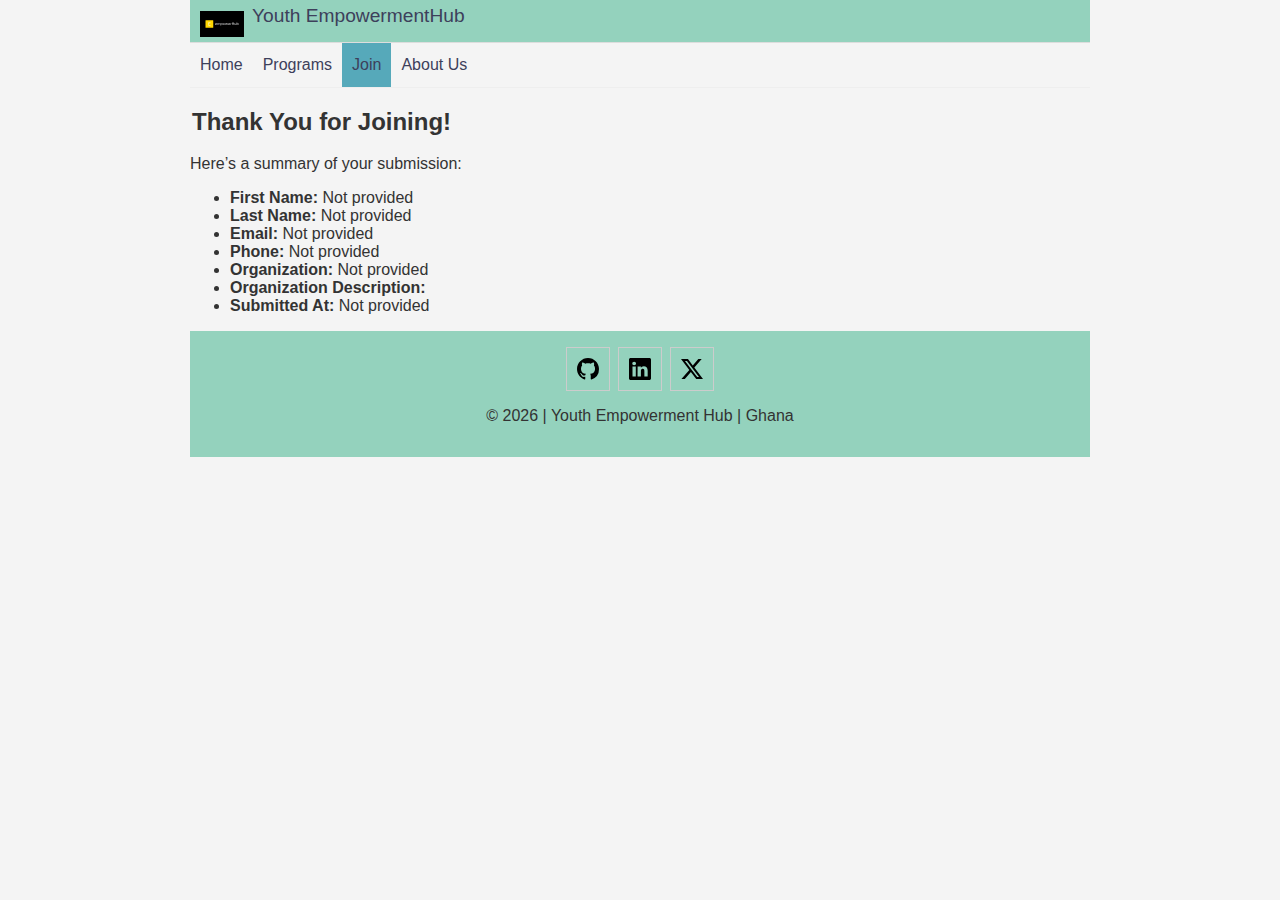
<file: project/thankyou.html>
<!DOCTYPE html>
<html lang="en">
<head>
    <meta charset="UTF-8">
    <meta name="viewport" content="width=device-width, initial-scale=1.0">
    <meta  name="description" content="This is the Thank You page of the Youth EmpowermentHub Website which displays all entered user details, for user to confirm what they entered and displays a thank you message">
    <meta name="author" content="Raymond Nayel">
    <title>Youth Empowerment Hub</title>
    <link rel="icon" href="images/logo.svg" type="image logo">
    <meta property="og:title" content="Youth Empowerment Hub Thank You page">
    <meta property="og:description" content="Confirm your entered details">
    <meta property="og:image" content="images/">
    <meta property="og:url" content="https://raymond-debug.github.io/wdd231/project" >
    <link rel="stylesheet" href="styles/project.css">
    <link rel="stylesheet" href="styles/project-large.css">
    <script src="scripts/join.js" defer></script>
</head>
<body>
    <header>
        
        <img src="images/logo.svg" alt="Site Logo" width="800" height="800">
        <span>Youth EmpowermentHub</span>
        <button  id="ham-btn" class="hamburger"></button>
    </header>

    <nav class="navigation" id="nav-links">
      <ul>
        <li><a href="index.html">Home</a></li>
        <li><a href="programs.html">Programs</a></li>
        <li class="current"><a href="join.html">Join</a></li>
        <li><a href="about.html">About Us</a></li>
      </ul>
    </nav>
    <main>
        <h2>Thank You for Joining!</h2>
        <p>Here’s a summary of your submission:</p>
        <ul>
            <li><strong>First Name:</strong> <span id="fname"></span></li>
            <li><strong>Last Name:</strong> <span id="lname"></span></li>
            <li><strong>Email:</strong> <span id="email"></span></li>
            <li><strong>Phone:</strong> <span id="phone"></span></li>
            <li><strong>Organization:</strong> <span id="orgname"></span></li>
            <li><strong>Organization Description:</strong> <span id="description"></span></li>
            <li><strong>Submitted At:</strong> <span id="timestamp"></span></li>
        </ul>
    </main>
    <footer>
        <div class="social-links">
        <a href="https://github.com/yourusername" target="_blank" aria-label="GitHub">
            <img src="images/github.svg" alt="GitHub" width="16" height="16" >
        </a>
        <a href="https://linkedin.com/in/yourusername" target="_blank" aria-label="LinkedIn">
            <img src="images/linkedin.svg" alt="LinkedIn" width="16" height="16" >
        </a>
        <a href="https://twitter.com/yourusername" target="_blank" aria-label="Twitter">
            <img src="images/twitter-x.svg" alt="Twitter" width="16" height="16" >
        </a>
        </div>

        <p>
        &copy; <span id="year"></span> | Youth Empowerment Hub | Ghana
        </p>
        <p id="lastModified"></p>
    </footer>

    <script src="scripts/navigation.js"></script>
  
</body>
</html>
</file>
<file: styles/base.css>
*{
  font-family:Roboto, Geneva, Tahoma, sans-serif;
  box-sizing: border-box;
}
.logo-container{
  display: flex;
}

header{
  display: grid;
  grid-template-columns: 44px auto 44px;
  padding: 5px 0 5px 10px;
  border-bottom: solid 1px #ddd;
  column-gap: 8px;
  align-items: end;
}

header img{
  display: block;
  width: 100%;
  height: auto;
   
}
header span{
  font-size: 1.2rem;
  color: #3D405B;
  padding-bottom: 10px;
}

.hamburger{
  background: none;
  border: none;
  color: #3D405B;
  cursor: pointer;
}
.hamburger::after{
  content: "\2630";
  font-size: 2rem;
}
.hamburger.show::after{
  content: "\00D7";
  font-size: 2rem;
}
.navigation{
  display: none;
}
.navigation.show{
  display: block;
  background-color: rgb(162, 174, 170);
  
}
.navigation ul{
  list-style: none;
  margin: 0;
  padding: 0;
}
.navigation a{
  display: block;
  padding: 0.8rem 10px;
  color: #3D405B;
  text-decoration: none;
  border-bottom: solid 1px #ddd;
}
.navigation li.current{
  background-color: #eee;
}
.navigation a:hover{
  background-color: #ce9999;
}
h1{
    margin-left: 10px;
}
h2{
  background-color: rgb(169, 169, 198);
  text-align: center;
}

#student-photo img {
  width: 39rem;
  height: 32rem;
  border-radius: 8px;
 
}
#certificate{
  text-align: center;
}
.filters button{
  width:8rem;
  height: 3rem;
  border-radius: 8px;
}



footer{
  background-color: #eee;
  padding: 1rem 10px;
  text-align: center;
}
.social-links{
  display: flex;
  justify-content: center;
  column-gap: 8px;
}
.social-links a{
  display: flex;
  justify-content: center;
  align-items: center;
  width: 44px;
  height: 44px;
  border: #ccc solid 1px;
}
.social-links img{
  width: 22px;
  height: 22px;
}
.social-links a:hover{
  background-color: #ddd;
}
</file>
<file: styles/large.css>
@media  only screen and (min-width:38rem) {
  header, main, nav, footer{
    max-width: 900px;
    margin: 0 auto;

  }
  .hamburger{
    display: none;
  }
  .navigation{
    display: block;
    border-bottom: solid 1px #eee;
  }
  .navigation ul{
    display: flex;
  }
  .navigation a{
    border: none;
  }
  .about-layout{ 
  display: flex;
 gap: 2rem;
  padding: 2rem;
 align-items: flex-start;
}

  #about{
  flex: 2;
  padding: 1.5rem;
  border-radius: 8px;
  box-shadow: 0 4px 12px rgba(0,0,0,0.1);

}
#student-photo{

  flex: 1; /* Narrower section */
  background: #ffffff;
  padding: 1.5rem;
  border-radius: 8px;
  box-shadow: 0 4px 12px rgba(0,0,0,0.1);

}

#student-photo img {
  width: 6rem;
  height: 14rem;
  border-radius: 8px;
 
}
#certificate{
  text-align: center;
}
.filters button{
  width:13rem;
  height: 3rem;
  border-radius: 8px;
}

}
</file>
<file: chamber/styles/chamber.css>
*{
  font-family:Roboto, Geneva, Tahoma, sans-serif;
  box-sizing: border-box;
}
.logo-container{
  display: flex;
}
body {
  font-family: Arial, sans-serif;
  margin: 0;
  padding: 0;
  background: #f4f4f4;
  color: #333;
}

h2{
  padding: 0 2px ;
}

header{
  display: grid;
  grid-template-columns: 44px auto 44px;
  padding: 5px 0 5px 10px;
  border-bottom: solid 1px #ddd;
  background-color: #b3d8ef;
  column-gap: 8px;
  align-items: end;
}

header img{
  display: block;
  width: 100%;
  height: auto;
   
}
header span{
  font-size: 1.2rem;
  color: #3D405B;
  padding-bottom: 10px;
}
.hamburger{
  background: none;
  border: none;
  color: #333;
  cursor: pointer;
}
.hamburger::after{
  content: "\2630";
  font-size: 2rem;
}
.hamburger.show::after{
  content: "\00D7";
  font-size: 2rem;
}

.navigation{
  display: none;
}
.navigation.show{
  display: block;
  background-color: rgb(162, 174, 170);
  
}
.navigation ul{
  list-style: none;
  margin: 0;
  padding: 0;
}
.navigation a{
  display: block;
  padding: 0.8rem 10px;
  color: #3D405B;
  text-decoration: none;
  border-bottom: solid 1px #ddd;
}
.navigation li.current{
  background-color: #e9d4d4;
}
.navigation a:hover{
  background-color: #ce9999;
}

.view-toggle {
  text-align: center;
  margin: 1rem;
}
button svg {
  fill: #004d40;
  transition: fill 0.3s ease;
}

button:hover svg {
  fill: #cfcfcb;
}

#members-container.grid {
  display: grid;
  grid-template-columns: repeat(auto-fit, minmax(250px, 1fr));
  gap: 1rem;
  padding: 1rem;
}

#members-container.list {
  display: block;
  padding: 1rem;
  
}

.member-card {
  background: white;
  padding: 1rem;
  border: 1px solid #ccc;
  border-radius: 8px;
}

.member-card img {
  max-width: 100%;
  height: auto;
  border-radius: 4px;
}

.hero {
  position: relative;
  text-align: center;
}

.hero img {
  width: 100%;
  height: auto;
}


.cta {
  position: absolute;
  bottom: 20px;
  left: 50%;
  transform: translateX(-50%);
  background-color: #e3cb6c;
  padding: 1rem 2rem;
  text-decoration: none;
  font-weight: bold;
  border-radius: 5px;
}


.spotlights,.weather {


  gap: 1rem;
  padding: 0 2rem;
}

.spotlight-card {
  flex: 1 1 calc(33% - 1rem);
  background-color: #f4f4f4;
  padding: 1rem;
  border-radius: 5px;
}


footer{
  background-color: #b3d8ef;;
  padding: 1rem 10px;
  text-align: center;
}
.social-links{
  display: flex;
  justify-content: center;
  column-gap: 8px;
}
.social-links a{
  display: flex;
  justify-content: center;
  align-items: center;
  width: 44px;
  height: 44px;
  border: #ccc solid 1px;
}
.social-links img{
  width: 22px;
  height: 22px;
}
.social-links a:hover{
  background-color: #ddd;
}
.form-layout {
  flex-direction: row;
}
.form-layout form {
  display: flex;
  flex-direction: column;
  gap: 1rem;
  background: #fff;
  padding: 1.5rem;
  border-radius: 8px;
  box-shadow: 0 0 10px rgba(0,0,0,0.1);
  flex: 1;
}
.form-layout label {
  display: flex;
  flex-direction: column;
  font-weight: bold;
  color: #004d40;
}

.form-layout input,
.form-layout select,
.form-layout textarea {
  padding: 0.5rem;
  border: 1px solid #ccc;
  border-radius: 4px;
  font-size: 1rem;
}
.form-layout input[type="submit"] {
  background-color: #004d40;
  color: white;
  border: none;
  padding: 0.75rem;
  font-size: 1rem;
  cursor: pointer;
  transition: background-color 0.3s ease;
}
.form-layout input[type="submit"]:hover {
  background-color: #00796b;
}

.membership-cards {
  grid-template-columns: repeat(2, 1fr);
}

.membership-cards .card {
  background: #fff;
  border: 1px solid #ccc;
  padding: 1rem;
  border-radius: 8px;
  cursor: pointer;
  opacity: 0;
  transform: translateY(20px);
  animation: fadeInUp 1s ease forwards;
}

.membership-cards .card:nth-child(1) { animation-delay: 0.2s; }
.membership-cards .card:nth-child(2) { animation-delay: 0.4s; }
.membership-cards .card:nth-child(3) { animation-delay: 0.6s; }
.membership-cards .card:nth-child(4) { animation-delay: 0.8s; }

@keyframes fadeInUp {
  to {
    opacity: 1;
    transform: translateY(0);
  }
}
/* Modals */
.modal {
  display: none;
  position: fixed;
  top: 0; left: 0;
  width: 100%; height: 100%;
  background: rgba(0,0,0,0.6);
  z-index: 1000;
}

.modal-content {
  background: white;
  margin: 10% auto;
  padding: 1rem;
  width: 90%;
  max-width: 500px;
  border-radius: 8px;
}
.close {
  float: right;
  font-size: 1.5rem;
  cursor: pointer;
}
.card img {
  width: 300px;
  height: 200px;
  object-fit: cover;
}

.grid-container {
  display: grid;
  grid-template-areas:
    "card1"
    "card2"
    "card3"
    "card4"
    "card5"
    "card6"
    "card7"
    "card8";
  gap: 1rem;
}
@media (min-width: 641px) {
  .grid-container {
    grid-template-areas:
      "card1 card2"
      "card3 card4"
      "card5 card6"
      "card7 card8";
  }
}

@media (min-width: 1025px) {
  .grid-container {
    grid-template-areas:
      "card1 card2 card3 card4"
      "card5 card6 card7 card8";
  }
}
</file>
<file: chamber/styles/chamber-large.css>
@media  only screen and (min-width:38rem) {
  header, main, nav, footer{
    max-width: 900px;
    margin: 0 auto;

  }
  .hamburger{
    display: none;
  }
  .navigation{
    display: block;
    border-bottom: solid 1px #eee;
  }
  .navigation ul{
    display: flex;
  }
  .navigation a{
    border: none;
  }
 .form-layout {
    flex-direction: row; /* side-by-side layout for large screens */
    align-items: flex-start;
  }

  .form-section {
    flex: 2; /* form takes more space */
  }

  .membership-cards {
    grid-template-columns: repeat(2, 1fr); /* two columns for cards */
  }


}
</file>
<file: project/styles/project.css>
*{
  font-family:Roboto, Geneva, Tahoma, sans-serif;
  box-sizing: border-box;
}
.logo-container{
  display: flex;
}
body {
  font-family: Arial, sans-serif;
  margin: 0;
  padding: 0;
  background: #f4f4f4;
  color: #333;
}

h2{
  padding: 0 2px ;
}

header{
  display: grid;
  grid-template-columns: 44px auto 44px;
  padding: 5px 0 5px 10px;
  border-bottom: solid 1px #ddd;
  background-color: #94d2bd;
  column-gap: 8px;
  align-items: end;
}

header img{
  display: block;
  width: 100%;
  height: auto;
   
}
header span{
  font-size: 1.2rem;
  color: #3D405B;
  padding-bottom: 10px;
}

.hamburger{
  background: none;
  border: none;
  color: #333;
  cursor: pointer;
}
.hamburger::after{
  content: "\2630";
  font-size: 2rem;
}
.hamburger.show::after{
  content: "\00D7";
  font-size: 2rem;
}

.navigation{
  display: none;
}
.navigation.show{
  display: block;
  background-color: rgb(162, 174, 170);
  
}
.navigation ul{
  list-style: none;
  margin: 0;
  padding: 0;
}
.navigation a{
  display: block;
  padding: 0.8rem 10px;
  color: #3D405B;
  text-decoration: none;
  border-bottom: solid 1px #ddd;
}
.navigation li.current{
  background-color: #56a9ba;
}
.navigation a:hover{
  background-color: #b8cddf;
}

.view-toggle {
  text-align: center;
  margin: 1rem;
}
button svg {
  fill: #004d40;
  transition: fill 0.3s ease;
}

button:hover svg {
  fill: #cfcfcb;
}

footer{
  background-color: #94d2bd;
  padding: 1rem 10px;
  text-align: center;
}
.social-links{
  display: flex;
  justify-content: center;
  column-gap: 8px;
}
.social-links a{
  display: flex;
  justify-content: center;
  align-items: center;
  width: 44px;
  height: 44px;
  border: #ccc solid 1px;
}
.social-links img{
  width: 22px;
  height: 22px;
 
}
.social-links a:hover{
  background-color: #ddd;
}

.featured-programs {
  text-align: center;
  margin: 2rem 0;
}
.featured-programs img{
  width: 100%;
  height: 180px;
}
.carousel {
  position: relative;
  overflow: hidden;
  max-width: 600px;
  margin: auto;
}

.slide {
  display: none;
  transition: opacity 0.5s ease-in-out;
}

.slide.active {
  display: block;
}

.slide img {
  width: 100%;
  height: auto;
  border-radius: 8px;
}

.carousel-controls {
  margin-top: 1rem;
}

.carousel-controls button {
  background-color: #005f73;
  color: white;
  border: none;
  padding: 0.5rem 1rem;
  font-size: 1.2rem;
  cursor: pointer;
  border-radius: 4px;
}

.cta-button {
  display: inline-block;
  margin-top: 1rem;
  padding: 0.75rem 1.5rem;
  background-color: #94d2bd;
  color: #000;
  text-decoration: none;
  border-radius: 4px;
  font-weight: bold;
}

.testimonials {
  text-align: center;
  margin: 3rem auto;
  max-width: 700px;
}

.testimonial-carousel {
  position: relative;
  overflow: hidden;
}

.testimonial-slide {
  display: none;
  padding: 1rem;
  transition: opacity 0.5s ease-in-out;
}

.testimonial-slide.active {
  display: block;
}

blockquote {
  font-style: italic;
  font-size: 1.1rem;
  line-height: 1.6;
  margin: 0 0 1rem;
}

.testimonial-controls button {
  background-color: #005f73;
  color: white;
  border: none;
  padding: 0.5rem 1rem;
  font-size: 1.2rem;
  margin: 0 0.5rem;
  cursor: pointer;
  border-radius: 4px;
}

.faq {
  background-color: #f0fdfc;
  padding: 2rem;
  border-radius: 8px;
  margin: 2rem auto;
  max-width: 800px;
  box-shadow: 0 2px 8px rgba(0, 95, 115, 0.1);
}

.faq h2 {
  text-align: center;
  color: #005f73;
  margin-bottom: 1.5rem;
}

.faq details {
  background-color: #ffffff;
  border: 1px solid #94d2bd;
  border-radius: 6px;
  padding: 1rem;
  margin-bottom: 1rem;
  cursor: pointer;
  transition: background-color 0.3s ease;
}

.faq details:hover {
  background-color: #e0f7f4;
}

.faq summary {
  font-weight: bold;
  font-size: 1.1rem;
  color: #005f73;
}

.faq p {
  margin-top: 0.5rem;
  color: #333;
}

.contact-teaser {
  background-color: #005f73;
  color: #ffffff;
  text-align: center;
  padding: 2rem;
  border-radius: 8px;
  margin: 2rem auto;
  max-width: 700px;
  box-shadow: 0 2px 10px rgba(0, 0, 0, 0.1);
}

.contact-teaser h2 {
  font-size: 1.8rem;
  margin-bottom: 0.5rem;
}

.contact-teaser p {
  font-size: 1.1rem;
  margin-bottom: 1rem;
}

.contact-teaser .cta-button {
  display: inline-block;
  padding: 0.75rem 1.5rem;
  background-color: #94d2bd;
  color: #000;
  text-decoration: none;
  font-weight: bold;
  border-radius: 6px;
  transition: background-color 0.3s ease;
}

.contact-teaser .cta-button:hover {
  background-color: #cdeee6;
}

.tabs {
  display: flex;
  justify-content: center;
  gap: 1rem;
  margin: 2rem 0;
}
.hero {
  text-align: center;
  padding: 2rem 1rem;
  background-color: #e0f7f4;
  border-radius: 8px;
  margin: 2rem auto;
  max-width: 800px;
}
.card img {
  width: 100%;
  height: 180px; 
  object-fit: cover; 
  border-radius: 6px;
  margin-bottom: 0.5rem;
  background-color: #f0f0f0; 
}
.tab {
  background-color: #94d2bd;
  border: none;
  padding: 0.75rem 1.5rem;
  font-weight: bold;
  color: #003f4f;
  border-radius: 6px;
  cursor: pointer;
  transition: background-color 0.3s ease;
}

.tab:hover {
  background-color: #cdeee6;
}

.tab.active {
  background-color: #005f73;
  color: #fff;
}

.about-content {
  max-width: 900px;
  margin: 2rem auto;
  padding: 1rem;
  background-color: #fdfdfd;
  border-radius: 8px;
  box-shadow: 0 2px 10px rgba(0, 95, 115, 0.1);
}

.about-content h2 {
  color: #005f73;
  margin-top: 2rem;
}

.about-content ul {
  list-style: none;
  padding-left: 0;
}
.about-content ul li {
  background-color: #e0f7f4;
  margin-bottom: 0.5rem;
  padding: 0.75rem;
  border-left: 4px solid #94d2bd;
  border-radius: 4px;
}

.team-grid {
  display: grid;
  gap: 2rem;
  margin-top: 2rem;
}

.form-layout {
  flex-direction: row;
}
.form-layout form {
  display: flex;
  flex-direction: column;
  gap: 1rem;
  background: #fff;
  padding: 1.5rem;
  border-radius: 8px;
  box-shadow: 0 0 10px rgba(0,0,0,0.1);
  flex: 1;
}
.form-layout label {
  display: flex;
  flex-direction: column;
  font-weight: bold;
  color: #005f73;
}

.form-layout input,
.form-layout select,
.form-layout textarea {
  padding: 0.5rem;
  border: 1px solid #ccc;
  border-radius: 4px;
  font-size: 1rem;
}
.form-layout input[type="submit"] {
  background-color: #94d2bd;
  color: #000;
  border: none;
  padding: 0.75rem;
  font-size: 1rem;
  cursor: pointer;
  transition: background-color 0.3s ease;
}
.form-layout input[type="submit"]:hover {
  background-color: #cdeee6;
}

.membership-cards {
  grid-template-columns: repeat(2, 1fr);
}

.membership-cards .card {
  background: #fff;
  border: 1px solid #ccc;
  padding: 1rem;
  border-radius: 8px;
  cursor: pointer;
  opacity: 0;
  transform: translateY(20px);
  animation: fadeInUp 1s ease forwards;
}

.membership-cards .card:nth-child(1) { animation-delay: 0.2s; }
.membership-cards .card:nth-child(2) { animation-delay: 0.4s; }
.membership-cards .card:nth-child(3) { animation-delay: 0.6s; }
.membership-cards .card:nth-child(4) { animation-delay: 0.8s; }

@keyframes fadeInUp {
  to {
    opacity: 1;
    transform: translateY(0);
  }
}
/* Modals */
.modal {
  display: none;
  position: fixed;
  top: 0; left: 0;
  width: 100%; height: 100%;
  background-color: rgba(0, 0, 0, 0.6);
  z-index: 1000;
}

.modal-content {
  background-color: #fff;
  margin: 10% auto;
  padding: 2rem;
  border-radius: 8px;
  max-width: 500px;
  position: relative;
  box-shadow: 0 2px 10px rgba(0, 0, 0, 0.2);
}

.close {
  position: absolute;
  top: 1rem;
  right: 1rem;
  font-size: 1.5rem;
  font-weight: bold;
  cursor: pointer;
}
</file>
<file: project/styles/project-large.css>
@media  only screen and (min-width:38rem) {
  header, main, nav, footer{
    max-width: 900px;
    margin: 0 auto;
  }
  .hamburger{
    display: none;
  }
  .navigation{
    display: block;
    border-bottom: solid 1px #eee;
  }
  .navigation ul{
    display: flex;
  }
  .navigation a{
    border: none;
  }
  .grid {
  display: grid;
  gap: 2rem;
  margin: 2rem auto;
  max-width: 1200px;
  padding: 0 1rem;
}
 .team-grid {
    grid-template-columns: repeat(3, 1fr);
  }
}

.team-card {
  text-align: center;
  background-color: #ffffff;
  padding: 1rem;
  border-radius: 8px;
  box-shadow: 0 2px 8px rgba(0, 95, 115, 0.1);
}

.team-card img {
  width: 100%;
  height: 180px;
  object-fit: cover;
  border-radius: 6px;
  margin-bottom: 0.5rem;
}


@media screen and (min-width: 641px) {
  .grid {
    grid-template-columns: repeat(3, 1fr);
  }
}

@media screen and (max-width: 640px) {
  .grid {
    grid-template-columns: 1fr;
  }
}
</file>
